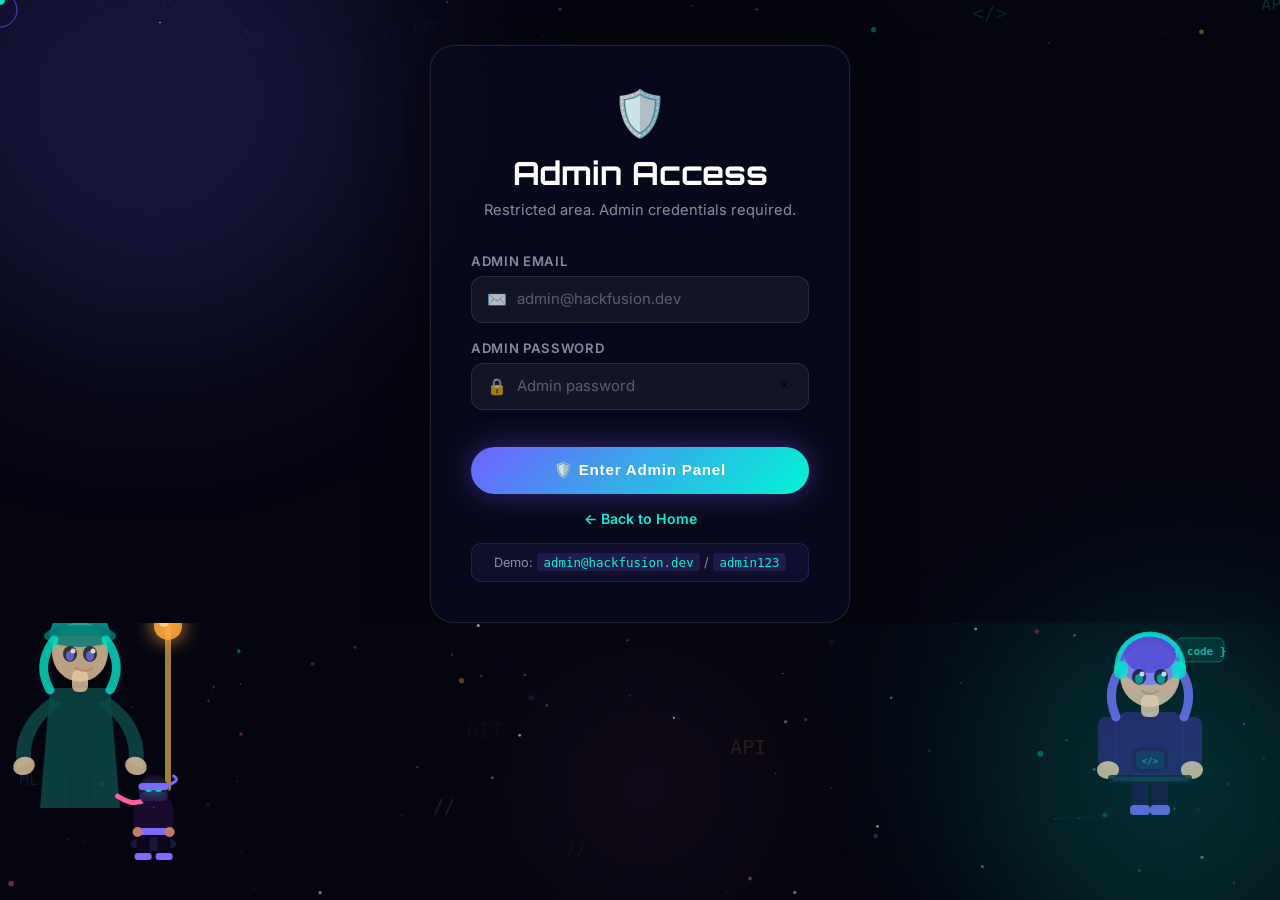
<file: admin.html>
<!DOCTYPE html>
<html lang="en">
<head>
  <meta charset="UTF-8" />
  <meta name="viewport" content="width=device-width, initial-scale=1.0" />
  <title>Admin Dashboard — HackFusion 2026</title>
  <link rel="stylesheet" href="css/style.css" />
  <link rel="stylesheet" href="css/auth.css" />
  <link rel="stylesheet" href="css/admin.css" />
  <link rel="preconnect" href="https://fonts.googleapis.com" />
  <link href="https://fonts.googleapis.com/css2?family=Orbitron:wght@400;700;900&family=Inter:wght@300;400;600;700&display=swap" rel="stylesheet" />
</head>
<body class="admin-page">

  <!-- Custom Cursor -->
  <div class="cursor" id="cursor"></div>
  <div class="cursor-follower" id="cursorFollower"></div>

  <!-- Admin Login Gate -->
  <div class="admin-gate" id="adminGate">
    <div class="auth-bg">
      <div class="auth-orb orb-purple"></div>
      <div class="auth-orb orb-teal"></div>
    </div>
    <div class="auth-card" style="max-width:420px;">
      <div class="auth-card-header">
        <div class="auth-icon">🛡️</div>
        <h1 class="auth-title">Admin Access</h1>
        <p class="auth-subtitle">Restricted area. Admin credentials required.</p>
      </div>
      <form id="adminLoginForm" novalidate>
        <div class="form-group-auth">
          <label>Admin Email</label>
          <div class="input-wrap">
            <span class="input-icon">✉️</span>
            <input type="email" id="gate-email" placeholder="admin@hackfusion.dev" required />
          </div>
        </div>
        <div class="form-group-auth">
          <label>Admin Password</label>
          <div class="input-wrap">
            <span class="input-icon">🔒</span>
            <input type="password" id="gate-password" placeholder="Admin password" required />
            <button type="button" class="toggle-pw" onclick="togglePw('gate-password',this)">👁</button>
          </div>
        </div>
        <div class="login-error hidden" id="gateError">⚠️ Invalid admin credentials.</div>
        <button type="submit" class="btn btn-primary btn-full">
          <span>🛡️ Enter Admin Panel</span>
          <div class="btn-glow"></div>
        </button>
      </form>
      <p class="auth-switch" style="text-align:center;margin-top:1rem;">
        <a href="index.html">← Back to Home</a>
      </p>
      <div class="demo-hint" style="margin-top:1rem;">
        Demo: <code>admin@hackfusion.dev</code> / <code>admin123</code>
      </div>
    </div>
  </div>

  <!-- ===== ADMIN DASHBOARD (hidden until logged in) ===== -->
  <div class="admin-dashboard hidden" id="adminDashboard">

    <!-- Sidebar -->
    <aside class="admin-sidebar" id="adminSidebar">
      <div class="sidebar-logo">
        <span class="logo-bracket">&lt;</span>HF<span class="logo-bracket">/&gt;</span>
        <span class="sidebar-role">Admin</span>
      </div>
      <nav class="sidebar-nav">
        <a href="#" class="sidebar-link active" data-panel="overview" onclick="showPanel('overview',this)">
          <span>📊</span> Overview
        </a>
        <a href="#" class="sidebar-link" data-panel="participants" onclick="showPanel('participants',this)">
          <span>👥</span> Participants
        </a>
        <a href="#" class="sidebar-link" data-panel="teams" onclick="showPanel('teams',this)">
          <span>🏆</span> Teams
        </a>
        <a href="#" class="sidebar-link" data-panel="submissions" onclick="showPanel('submissions',this)">
          <span>📁</span> Submissions
        </a>
        <a href="#" class="sidebar-link" data-panel="announcements" onclick="showPanel('announcements',this)">
          <span>📢</span> Announcements
        </a>
        <a href="#" class="sidebar-link" data-panel="rounds" onclick="showPanel('rounds',this)">
          <span>🔄</span> Rounds
        </a>
        <a href="#" class="sidebar-link" data-panel="problem-statements" onclick="showPanel('problem-statements',this)">
          <span>📝</span> Problem Statements
        </a>
        <a href="#" class="sidebar-link" data-panel="prizes" onclick="showPanel('prizes',this)">
          <span>🏅</span> Prizes
        </a>
        <a href="#" class="sidebar-link" data-panel="sponsors" onclick="showPanel('sponsors',this)">
          <span>🤝</span> Sponsors
        </a>
        <a href="#" class="sidebar-link" data-panel="settings" onclick="showPanel('settings',this)">
          <span>⚙️</span> Settings
        </a>
      </nav>
      <div class="sidebar-footer">
        <button class="sidebar-logout" onclick="adminLogout()">🚪 Logout</button>
      </div>
    </aside>

    <!-- Main Content -->
    <div class="admin-content">

      <!-- Top bar -->
      <header class="admin-topbar">
        <button class="sidebar-toggle" id="sidebarToggle" onclick="toggleSidebar()">☰</button>
        <div class="topbar-title" id="topbarTitle">Overview</div>
        <div class="topbar-right">
          <div class="topbar-search">
            <span>🔍</span>
            <input type="text" placeholder="Search participants, teams..." id="globalSearch" oninput="globalSearchFn(this.value)" />
          </div>
          <div class="topbar-admin">
            <div class="admin-avatar">A</div>
            <span>Admin</span>
          </div>
        </div>
      </header>

      <!-- ====== OVERVIEW PANEL ====== -->
      <section class="admin-panel active" id="panel-overview">
        <div class="panel-heading">
          <h2>Dashboard Overview</h2>
          <span class="panel-badge">Live</span>
        </div>

        <div class="stats-grid">
          <div class="stat-card" data-color="purple">
            <div class="stat-card-icon">👥</div>
            <div class="stat-card-info">
              <div class="stat-card-num" id="stat-participants">0</div>
              <div class="stat-card-label">Total Participants</div>
            </div>
            <div class="stat-card-trend up">+12 today</div>
          </div>
          <div class="stat-card" data-color="teal">
            <div class="stat-card-icon">🏆</div>
            <div class="stat-card-info">
              <div class="stat-card-num" id="stat-teams">0</div>
              <div class="stat-card-label">Registered Teams</div>
            </div>
            <div class="stat-card-trend up">+3 today</div>
          </div>
          <div class="stat-card" data-color="pink">
            <div class="stat-card-icon">📁</div>
            <div class="stat-card-info">
              <div class="stat-card-num" id="stat-submissions">0</div>
              <div class="stat-card-label">Submissions</div>
            </div>
            <div class="stat-card-trend neutral">Round 1 open</div>
          </div>
          <div class="stat-card" data-color="orange">
            <div class="stat-card-icon">🌍</div>
            <div class="stat-card-info">
              <div class="stat-card-num" id="stat-countries">0</div>
              <div class="stat-card-label">Countries</div>
            </div>
            <div class="stat-card-trend up">+2 new</div>
          </div>
        </div>

        <div class="overview-grid">
          <!-- Registration chart -->
          <div class="admin-widget">
            <div class="widget-header">
              <h3>Registrations Over Time</h3>
              <span class="widget-tag">Last 7 days</span>
            </div>
            <div class="bar-chart" id="regChart">
              <!-- rendered by JS -->
            </div>
          </div>

          <!-- Track distribution -->
          <div class="admin-widget">
            <div class="widget-header">
              <h3>Track Distribution</h3>
            </div>
            <div class="track-dist" id="trackDist">
              <!-- rendered by JS -->
            </div>
          </div>

          <!-- Recent activity -->
          <div class="admin-widget full-width">
            <div class="widget-header">
              <h3>Recent Activity</h3>
              <button class="widget-btn" onclick="refreshActivity()">🔄 Refresh</button>
            </div>
            <div class="activity-feed" id="activityFeed">
              <!-- rendered by JS -->
            </div>
          </div>
        </div>
      </section>

      <!-- ====== PARTICIPANTS PANEL ====== -->
      <section class="admin-panel" id="panel-participants">
        <div class="panel-heading">
          <h2>Participants</h2>
          <div class="panel-actions">
            <select class="filter-select" id="filterTrack" onchange="filterParticipants()">
              <option value="">All Tracks</option>
              <option value="ai">AI/ML</option>
              <option value="web3">Web3</option>
              <option value="health">HealthTech</option>
              <option value="climate">Climate</option>
              <option value="gamefi">GameFi</option>
              <option value="open">Open</option>
            </select>
            <select class="filter-select" id="filterLevel" onchange="filterParticipants()">
              <option value="">All Levels</option>
              <option value="beginner">Beginner</option>
              <option value="intermediate">Intermediate</option>
              <option value="advanced">Advanced</option>
            </select>
            <button class="admin-btn" onclick="exportCSV()">📥 Export CSV</button>
          </div>
        </div>

        <div class="search-bar-admin">
          <span>🔍</span>
          <input type="text" placeholder="Search by name, email, college..." id="participantSearch" oninput="filterParticipants()" />
        </div>

        <div class="admin-table-wrap">
          <table class="admin-table" id="participantTable">
            <thead>
              <tr>
                <th>#</th>
                <th>Name</th>
                <th>Email</th>
                <th>College</th>
                <th>Track</th>
                <th>Level</th>
                <th>Team</th>
                <th>Registered</th>
                <th>Actions</th>
              </tr>
            </thead>
            <tbody id="participantBody">
              <!-- filled by JS -->
            </tbody>
          </table>
        </div>
        <div class="table-footer">
          <span id="participantCount">Showing 0 participants</span>
          <div class="pagination" id="participantPagination"></div>
        </div>
      </section>

      <!-- ====== TEAMS PANEL ====== -->
      <section class="admin-panel" id="panel-teams">
        <div class="panel-heading">
          <h2>Teams</h2>
          <div class="panel-actions">
            <select class="filter-select" id="filterTeamStatus" onchange="filterTeams()">
              <option value="">All Status</option>
              <option value="complete">Complete (4)</option>
              <option value="partial">Partial (2-3)</option>
              <option value="solo">Solo (1)</option>
            </select>
            <button class="admin-btn" onclick="exportTeamsCSV()">📥 Export</button>
          </div>
        </div>

        <div class="teams-grid" id="teamsGrid">
          <!-- filled by JS -->
        </div>
      </section>

      <!-- ====== SUBMISSIONS PANEL ====== -->
      <section class="admin-panel" id="panel-submissions">
        <div class="panel-heading">
          <h2>Submissions</h2>
          <div class="panel-actions">
            <span class="round-indicator online">Round 1 — Online</span>
          </div>
        </div>
        <div class="empty-state">
          <div class="empty-icon">📂</div>
          <h3>No submissions yet</h3>
          <p>Submissions will appear here once Round 1 opens officially on Sept 1, 2026.</p>
        </div>
      </section>

      <!-- ====== ANNOUNCEMENTS PANEL ====== -->
      <section class="admin-panel" id="panel-announcements">
        <div class="panel-heading">
          <h2>Announcements</h2>
        </div>

        <div class="announcement-composer">
          <h3>New Announcement</h3>
          <div class="form-group-auth">
            <label>Title</label>
            <div class="input-wrap">
              <input type="text" id="ann-title" placeholder="Announcement title..." />
            </div>
          </div>
          <div class="form-group-auth">
            <label>Message</label>
            <div class="input-wrap textarea-wrap">
              <textarea id="ann-body" rows="4" placeholder="Write your announcement here..."></textarea>
            </div>
          </div>
          <div class="ann-options">
            <label class="checkbox-label">
              <input type="checkbox" id="ann-email" />
              <span class="checkmark"></span>
              Send via Email to all participants
            </label>
            <select class="filter-select" id="ann-type">
              <option value="info">ℹ️ Info</option>
              <option value="warning">⚠️ Warning</option>
              <option value="success">✅ Success</option>
              <option value="urgent">🚨 Urgent</option>
            </select>
          </div>
          <button class="btn btn-primary" onclick="postAnnouncement()">
            <span>📢 Post Announcement</span>
            <div class="btn-glow"></div>
          </button>
        </div>

        <div class="announcements-list" id="announcementsList">
          <!-- filled by JS -->
        </div>
      </section>

      <!-- ====== ROUNDS PANEL ====== -->
      <section class="admin-panel" id="panel-rounds">
        <div class="panel-heading">
          <h2>Round Management</h2>
        </div>

        <div class="rounds-management">
          <div class="round-mgmt-card active-round">
            <div class="round-mgmt-header">
              <h3>🌐 Round 1 — Online</h3>
              <span class="status-pill active">Active</span>
            </div>
            <div class="round-mgmt-stats">
              <div><strong id="r1-teams">0</strong> teams registered</div>
              <div><strong id="r1-subs">0</strong> submissions</div>
            </div>
            <div class="round-mgmt-dates">
              <span>📅 Registration Open · Till Nov 4, 2026</span>
            </div>
            <div class="round-mgmt-actions">
              <button class="admin-btn" onclick="viewRound1Entries()">View Entries</button>
              <button class="admin-btn danger" onclick="confirmCloseRound1()">Close Round 1</button>
            </div>
          </div>

          <div class="round-mgmt-card locked-round">
            <div class="round-mgmt-header">
              <h3>🏟️ Round 2 — Offline</h3>
              <span class="status-pill locked">Locked</span>
            </div>
            <p style="color:var(--text-dim);font-size:0.9rem;margin:0.5rem 0 1rem;">
              Round 2 will be unlocked after Round 1 closes. Shortlisted teams will be notified via email.
            </p>
            <div class="round-mgmt-actions">
              <button class="admin-btn" onclick="shortlistTeams()" id="shortlistBtn" disabled>
                🏆 Shortlist Teams for Round 2
              </button>
              <button class="admin-btn" onclick="sendRound2Emails()" id="r2EmailBtn" disabled>
                ✉️ Send Round 2 Invites
              </button>
            </div>
          </div>
        </div>
      </section>

      <!-- ====== PROBLEM STATEMENTS PANEL ====== -->
      <section class="admin-panel" id="panel-problem-statements">
        <div class="panel-heading">
          <h2>Problem Statements</h2>
          <div class="panel-actions">
            <a href="index.html#tracks" target="_blank" class="admin-btn">🔗 Preview on Site</a>
          </div>
        </div>

        <!-- Composer -->
        <div class="announcement-composer" style="margin-bottom:1.5rem;">
          <h3>Add Problem Statement</h3>
          <div class="form-row-auth" style="display:grid;grid-template-columns:1fr 1fr;gap:1rem;margin-bottom:1rem;">
            <div class="form-group-auth">
              <label>Track</label>
              <div class="input-wrap">
                <select id="ps-track">
                  <option value="ai">🤖 AI & Machine Learning</option>
                  <option value="web3">⛓️ Web3 & Blockchain</option>
                  <option value="health">🏥 HealthTech</option>
                  <option value="climate">🌱 Climate & Sustainability</option>
                  <option value="gamefi">🎮 GameFi & Metaverse</option>
                  <option value="open">🔓 Open Innovation</option>
                </select>
              </div>
            </div>
            <div class="form-group-auth">
              <label>Source / Sponsor <small style="font-weight:400;color:var(--text-dim);">(optional)</small></label>
              <div class="input-wrap">
                <span class="input-icon">🏢</span>
                <input type="text" id="ps-source" placeholder="e.g. Google, OpenAI…" />
              </div>
            </div>
          </div>
          <div class="form-group-auth">
            <label>Problem Statement</label>
            <div class="input-wrap textarea-wrap">
              <textarea id="ps-text" rows="3" placeholder="Describe the problem clearly — participants will see this under the track card on the homepage…"></textarea>
            </div>
          </div>
          <div style="display:flex;gap:1rem;align-items:center;flex-wrap:wrap;">
            <button class="btn btn-primary" onclick="addProblemStatement()">
              <span>➕ Add Statement</span>
              <div class="btn-glow"></div>
            </button>
            <span style="font-size:0.8rem;color:var(--text-dim);">Saved statements appear live on the homepage immediately.</span>
          </div>
        </div>

        <!-- Filter by track -->
        <div class="panel-actions" style="margin-bottom:1rem;">
          <select class="filter-select" id="psFilterTrack" onchange="renderPSList()">
            <option value="">All Tracks</option>
            <option value="ai">AI/ML</option>
            <option value="web3">Web3</option>
            <option value="health">HealthTech</option>
            <option value="climate">Climate</option>
            <option value="gamefi">GameFi</option>
            <option value="open">Open</option>
          </select>
        </div>

        <!-- List -->
        <div id="psList"><!-- filled by JS --></div>
      </section>

      <!-- ====== PRIZES PANEL ====== -->
      <section class="admin-panel" id="panel-prizes">
        <div class="panel-heading">
          <h2>Prizes</h2>
          <div class="panel-actions">
            <a href="index.html#prizes" target="_blank" class="admin-btn">🔗 Preview on Site</a>
            <button class="admin-btn" onclick="resetPrizesToDefault()">↩ Reset Defaults</button>
          </div>
        </div>

        <!-- Main prizes -->
        <div class="settings-card" style="margin-bottom:1.5rem;">
          <h3 style="margin-bottom:1rem;">Main Prize Podium</h3>
          <div id="mainPrizesEditor"><!-- filled by JS --></div>
          <button class="btn btn-primary" style="margin-top:1rem;" onclick="saveMainPrizes()">
            <span>💾 Save Podium</span><div class="btn-glow"></div>
          </button>
        </div>

        <!-- Track prizes -->
        <div class="settings-card">
          <h3 style="margin-bottom:1rem;">Track Prize Amounts</h3>
          <div id="trackPrizesEditor"><!-- filled by JS --></div>
          <button class="btn btn-primary" style="margin-top:1rem;" onclick="saveTrackPrizes()">
            <span>💾 Save Track Prizes</span><div class="btn-glow"></div>
          </button>
        </div>
      </section>

      <!-- ====== SPONSORS PANEL ====== -->
      <section class="admin-panel" id="panel-sponsors">
        <div class="panel-heading">
          <h2>Sponsors</h2>
          <div class="panel-actions">
            <a href="index.html#sponsors" target="_blank" class="admin-btn">🔗 Preview on Site</a>
          </div>
        </div>

        <!-- Add sponsor -->
        <div class="announcement-composer" style="margin-bottom:1.5rem;">
          <h3>Add Sponsor</h3>
          <div class="form-row-auth" style="display:grid;grid-template-columns:1fr 1fr 1fr;gap:1rem;margin-bottom:1rem;">
            <div class="form-group-auth">
              <label>Sponsor Name</label>
              <div class="input-wrap">
                <span class="input-icon">🏢</span>
                <input type="text" id="sp-name" placeholder="e.g. Google" />
              </div>
            </div>
            <div class="form-group-auth">
              <label>Tier</label>
              <div class="input-wrap">
                <select id="sp-tier">
                  <option value="gold">🥇 Gold</option>
                  <option value="silver">🥈 Silver</option>
                  <option value="bronze">🥉 Bronze</option>
                </select>
              </div>
            </div>
            <div class="form-group-auth">
              <label>Website <small style="font-weight:400;color:var(--text-dim);">(optional)</small></label>
              <div class="input-wrap">
                <span class="input-icon">🌐</span>
                <input type="url" id="sp-url" placeholder="https://..." />
              </div>
            </div>
          </div>
          <div class="form-group-auth">
            <label>Description <small style="font-weight:400;color:var(--text-dim);">(optional)</small></label>
            <div class="input-wrap textarea-wrap">
              <textarea id="sp-desc" rows="2" placeholder="Short description shown on the sponsors page…"></textarea>
            </div>
          </div>
          <button class="btn btn-primary" onclick="addSponsor()">
            <span>➕ Add Sponsor</span>
            <div class="btn-glow"></div>
          </button>
        </div>

        <!-- Filter -->
        <div class="panel-actions" style="margin-bottom:1rem;">
          <select class="filter-select" id="spFilterTier" onchange="renderSponsorList()">
            <option value="">All Tiers</option>
            <option value="gold">Gold</option>
            <option value="silver">Silver</option>
            <option value="bronze">Bronze</option>
          </select>
        </div>

        <!-- Sponsor list -->
        <div class="sponsor-admin-grid" id="sponsorAdminList"><!-- filled by JS --></div>
      </section>

      <!-- ====== SETTINGS PANEL ====== -->
      <section class="admin-panel" id="panel-settings">
        <div class="panel-heading">
          <h2>Event Settings</h2>
        </div>
        <div class="settings-grid">
          <div class="settings-card">
            <h3>Registration</h3>
            <div class="setting-row">
              <span>Registration Open</span>
              <label class="toggle-switch">
                <input type="checkbox" id="toggle-reg" checked onchange="saveSetting('registration', this.checked)" />
                <span class="toggle-slider"></span>
              </label>
            </div>
            <div class="setting-row">
              <span>Team Invites Enabled</span>
              <label class="toggle-switch">
                <input type="checkbox" id="toggle-invites" checked onchange="saveSetting('invites', this.checked)" />
                <span class="toggle-slider"></span>
              </label>
            </div>
            <div class="setting-row">
              <span>Max Team Size</span>
              <input type="number" class="setting-input" value="4" min="2" max="6" id="maxTeamSize" />
            </div>
            <div class="setting-row">
              <span>Min Team Size</span>
              <input type="number" class="setting-input" value="2" min="1" max="4" id="minTeamSize" />
            </div>
          </div>
          <div class="settings-card">
            <h3>Event Info</h3>
            <div class="setting-row column">
              <span>Event Name</span>
              <input type="text" class="setting-input full" value="HackFusion 2026" id="eventName" />
            </div>
            <div class="setting-row column">
              <span>Round 1 End Date</span>
              <input type="date" class="setting-input full" value="2026-11-04" id="r1EndDate" />
            </div>
            <div class="setting-row column">
              <span>Admin Email</span>
              <input type="email" class="setting-input full" value="admin@hackfusion.dev" id="adminEmail" />
            </div>
          </div>
        </div>
        <button class="btn btn-primary" onclick="saveSettings()" style="margin-top:1.5rem;">
          <span>💾 Save Settings</span>
          <div class="btn-glow"></div>
        </button>
      </section>

    </div><!-- /admin-content -->
  </div><!-- /admin-dashboard -->

  <!-- Participant Detail Modal -->
  <div class="modal-overlay hidden" id="participantModal">
    <div class="modal-card">
      <button class="modal-close" onclick="closeModal('participantModal')">✕</button>
      <div id="modalContent"></div>
    </div>
  </div>

  <!-- Confirm Modal -->
  <div class="modal-overlay hidden" id="confirmModal">
    <div class="modal-card small">
      <h3 id="confirmTitle">Confirm Action</h3>
      <p id="confirmMsg" style="color:var(--text-dim);margin:1rem 0;"></p>
      <div style="display:flex;gap:1rem;justify-content:flex-end;">
        <button class="btn btn-secondary" onclick="closeModal('confirmModal')">Cancel</button>
        <button class="btn btn-primary" id="confirmAction">
          <span>Confirm</span><div class="btn-glow"></div>
        </button>
      </div>
    </div>
  </div>

  <!-- Scripts -->
  <script src="js/canvas-bg.js"></script>
  <script src="js/auth-shared.js"></script>
  <script src="js/admin.js"></script>
</body>
</html>
</file>
<file: css/style.css>
/* ==================== RESET & BASE ==================== */
*, *::before, *::after { margin: 0; padding: 0; box-sizing: border-box; }

:root {
  --primary: #6c63ff;
  --accent: #00f5d4;
  --pink: #ff6b9d;
  --orange: #ff9f43;
  --dark: #050510;
  --dark2: #0a0a1f;
  --dark3: #0f0f2d;
  --glass: rgba(255,255,255,0.05);
  --glass-border: rgba(255,255,255,0.1);
  --text: #e0e0ff;
  --text-dim: rgba(224,224,255,0.6);
  --font-display: 'Orbitron', sans-serif;
  --font-body: 'Inter', sans-serif;
  --glow-primary: 0 0 30px rgba(108,99,255,0.5);
  --glow-accent: 0 0 30px rgba(0,245,212,0.4);
}

html { scroll-behavior: smooth; overflow-x: hidden; }

body {
  background: var(--dark);
  color: var(--text);
  font-family: var(--font-body);
  overflow-x: hidden;
  cursor: none;
}

.container { max-width: 1200px; margin: 0 auto; padding: 0 2rem; }

/* ==================== SCROLLBAR ==================== */
::-webkit-scrollbar { width: 4px; }
::-webkit-scrollbar-track { background: var(--dark); }
::-webkit-scrollbar-thumb { background: var(--primary); border-radius: 2px; }

/* ==================== CURSOR ==================== */
.cursor {
  width: 10px; height: 10px;
  background: var(--accent);
  border-radius: 50%;
  position: fixed;
  top: 0; left: 0;
  pointer-events: none;
  z-index: 9999;
  transform: translate(-50%, -50%);
  transition: transform 0.1s, background 0.3s;
  mix-blend-mode: difference;
}
.cursor-follower {
  width: 35px; height: 35px;
  border: 1.5px solid var(--primary);
  border-radius: 50%;
  position: fixed;
  top: 0; left: 0;
  pointer-events: none;
  z-index: 9998;
  transform: translate(-50%, -50%);
  transition: all 0.15s ease;
  opacity: 0.7;
}
.cursor.hovered { transform: translate(-50%,-50%) scale(3); background: var(--primary); }
.cursor-follower.hovered { transform: translate(-50%,-50%) scale(0.5); opacity: 0; }

/* ==================== LOADER ==================== */
.loader {
  position: fixed; inset: 0;
  background: var(--dark);
  display: flex; align-items: center; justify-content: center;
  z-index: 10000;
  transition: opacity 0.8s ease, visibility 0.8s ease;
}
.loader.hidden { opacity: 0; visibility: hidden; }
.loader-inner { text-align: center; }
.loader-text {
  font-family: var(--font-display);
  font-size: clamp(2rem, 6vw, 4rem);
  font-weight: 900;
  background: linear-gradient(135deg, var(--primary), var(--accent));
  -webkit-background-clip: text;
  -webkit-text-fill-color: transparent;
  background-clip: text;
  letter-spacing: 0.3em;
  animation: loaderPulse 1s ease-in-out infinite;
}
.loader-bar {
  width: 300px; height: 3px;
  background: rgba(255,255,255,0.1);
  border-radius: 2px;
  margin: 1.5rem auto 0.8rem;
  overflow: hidden;
}
.loader-fill {
  height: 100%;
  background: linear-gradient(90deg, var(--primary), var(--accent));
  border-radius: 2px;
  width: 0%;
  transition: width 0.05s linear;
  box-shadow: 0 0 10px var(--accent);
}
.loader-percent {
  font-family: var(--font-display);
  font-size: 0.85rem;
  color: var(--text-dim);
  letter-spacing: 0.2em;
}
@keyframes loaderPulse {
  0%,100% { opacity: 1; }
  50% { opacity: 0.6; }
}

/* ==================== NAVBAR ==================== */
.navbar {
  position: fixed; top: 0; left: 0; right: 0;
  padding: 1.5rem 4rem;
  display: flex; align-items: center; gap: 2rem;
  z-index: 1000;
  transition: all 0.4s ease;
}
.navbar.scrolled {
  padding: 1rem 4rem;
  background: rgba(5,5,16,0.9);
  backdrop-filter: blur(20px);
  border-bottom: 1px solid var(--glass-border);
  box-shadow: 0 4px 30px rgba(0,0,0,0.5);
}
.nav-logo {
  font-family: var(--font-display);
  font-size: 1.2rem;
  font-weight: 700;
  color: white;
  letter-spacing: 0.05em;
  margin-right: auto;
}
.logo-bracket { color: var(--accent); }
.nav-links { display: flex; list-style: none; gap: 2rem; }
.nav-links a {
  color: var(--text-dim);
  text-decoration: none;
  font-size: 0.9rem;
  font-weight: 500;
  letter-spacing: 0.05em;
  transition: color 0.3s;
  position: relative;
}
.nav-links a::after {
  content: '';
  position: absolute;
  bottom: -4px; left: 0;
  width: 0; height: 2px;
  background: var(--accent);
  transition: width 0.3s;
}
.nav-links a:hover { color: var(--accent); }
.nav-links a:hover::after { width: 100%; }
.nav-cta {
  background: linear-gradient(135deg, var(--primary), var(--accent));
  color: white !important;
  padding: 0.6rem 1.5rem;
  border-radius: 50px;
  text-decoration: none;
  font-size: 0.85rem;
  font-weight: 600;
  transition: all 0.3s;
  box-shadow: 0 0 20px rgba(108,99,255,0.3);
}
.nav-cta:hover { transform: translateY(-2px); box-shadow: 0 0 30px rgba(108,99,255,0.6); }
.hamburger { display: none; flex-direction: column; gap: 5px; cursor: pointer; }
.hamburger span {
  width: 24px; height: 2px;
  background: var(--text);
  border-radius: 2px;
  transition: all 0.3s;
}

/* ==================== HERO ==================== */
.hero {
  position: relative;
  min-height: 100vh;
  display: flex; flex-direction: column;
  align-items: center; justify-content: center;
  overflow: hidden;
  padding-top: 80px;
}
#heroCanvas {
  position: absolute; inset: 0;
  width: 100%; height: 100%;
  z-index: 0;
}
.hero-content {
  position: relative; z-index: 2;
  text-align: center;
  max-width: 900px;
  padding: 2rem;
}
.hero-badge {
  display: inline-block;
  background: var(--glass);
  border: 1px solid var(--glass-border);
  color: var(--accent);
  padding: 0.5rem 1.5rem;
  border-radius: 50px;
  font-size: 0.85rem;
  font-weight: 600;
  letter-spacing: 0.1em;
  margin-bottom: 2rem;
  backdrop-filter: blur(10px);
  animation: fadeInDown 1s ease 0.5s both;
}
.hero-title {
  font-family: var(--font-display);
  font-size: clamp(4rem, 12vw, 10rem);
  font-weight: 900;
  line-height: 0.9;
  letter-spacing: -0.02em;
  animation: fadeInUp 1s ease 0.7s both;
}
.hero-title-accent {
  display: block;
  background: linear-gradient(135deg, var(--primary), var(--accent), var(--pink));
  -webkit-background-clip: text;
  -webkit-text-fill-color: transparent;
  background-clip: text;
}

/* Glitch Effect */
.glitch {
  position: relative;
  display: inline-block;
  color: white;
}
.glitch::before, .glitch::after {
  content: attr(data-text);
  position: absolute;
  top: 0; left: 0;
  width: 100%; height: 100%;
}
.glitch::before {
  color: var(--pink);
  animation: glitch1 3s infinite;
  clip-path: polygon(0 0, 100% 0, 100% 35%, 0 35%);
}
.glitch::after {
  color: var(--accent);
  animation: glitch2 3s infinite;
  clip-path: polygon(0 65%, 100% 65%, 100% 100%, 0 100%);
}
@keyframes glitch1 {
  0%,95%,100% { transform: translate(0); }
  96% { transform: translate(-3px, 1px); }
  97% { transform: translate(3px, -1px); }
  98% { transform: translate(-2px, 2px); }
}
@keyframes glitch2 {
  0%,95%,100% { transform: translate(0); }
  96% { transform: translate(3px, -1px); }
  97% { transform: translate(-3px, 1px); }
  98% { transform: translate(2px, -2px); }
}

.hero-subtitle {
  font-size: clamp(1rem, 2.5vw, 1.3rem);
  color: var(--text-dim);
  margin: 1.5rem auto;
  max-width: 600px;
  min-height: 2em;
  animation: fadeInUp 1s ease 0.9s both;
}
.hero-subtitle::after {
  content: '|';
  color: var(--accent);
  animation: blink 0.7s infinite;
}
@keyframes blink { 0%,100% { opacity: 1; } 50% { opacity: 0; } }

.hero-stats {
  display: flex; align-items: center; justify-content: center;
  gap: 1rem; flex-wrap: wrap;
  margin: 2rem 0;
  animation: fadeInUp 1s ease 1.1s both;
}
.stat-item { text-align: center; padding: 0 1rem; }
.stat-num {
  display: block;
  font-family: var(--font-display);
  font-size: clamp(1.5rem, 3vw, 2.5rem);
  font-weight: 900;
  background: linear-gradient(135deg, var(--primary), var(--accent));
  -webkit-background-clip: text;
  -webkit-text-fill-color: transparent;
  background-clip: text;
}
.stat-label {
  font-size: 0.75rem;
  color: var(--text-dim);
  letter-spacing: 0.1em;
  text-transform: uppercase;
}
.stat-divider {
  width: 1px; height: 40px;
  background: var(--glass-border);
}

.hero-buttons {
  display: flex; gap: 1rem; justify-content: center; flex-wrap: wrap;
  animation: fadeInUp 1s ease 1.3s both;
}

/* Buttons */
.btn {
  display: inline-flex; align-items: center; justify-content: center;
  padding: 0.9rem 2.5rem;
  border-radius: 50px;
  text-decoration: none;
  font-weight: 600;
  font-size: 0.95rem;
  letter-spacing: 0.05em;
  transition: all 0.3s;
  position: relative;
  overflow: hidden;
  cursor: none;
}
.btn-primary {
  background: linear-gradient(135deg, var(--primary), var(--accent));
  color: white;
  box-shadow: 0 0 30px rgba(108,99,255,0.4);
  border: none;
}
.btn-primary:hover { transform: translateY(-3px); box-shadow: 0 0 50px rgba(108,99,255,0.7); }
.btn-glow {
  position: absolute; inset: 0;
  background: linear-gradient(135deg, transparent, rgba(255,255,255,0.15), transparent);
  transform: translateX(-100%);
  transition: transform 0.6s ease;
}
.btn-primary:hover .btn-glow { transform: translateX(100%); }
.btn-secondary {
  background: var(--glass);
  color: var(--text);
  border: 1px solid var(--glass-border);
  backdrop-filter: blur(10px);
}
.btn-secondary:hover { border-color: var(--primary); color: var(--primary); transform: translateY(-3px); }
.btn-large { padding: 1.1rem 3rem; font-size: 1.05rem; }

/* Countdown */
.countdown-wrapper {
  position: relative; z-index: 2;
  text-align: center;
  margin-top: 3rem;
  animation: fadeInUp 1s ease 1.5s both;
}
.countdown-label {
  font-size: 0.8rem;
  color: var(--text-dim);
  letter-spacing: 0.2em;
  text-transform: uppercase;
  margin-bottom: 0.8rem;
}
.countdown {
  display: flex; gap: 1rem; align-items: center; justify-content: center;
}
.countdown-item {
  background: var(--glass);
  border: 1px solid var(--glass-border);
  border-radius: 12px;
  padding: 1rem 1.5rem;
  min-width: 80px;
  backdrop-filter: blur(10px);
  text-align: center;
}
.countdown-num {
  font-family: var(--font-display);
  font-size: 2rem;
  font-weight: 900;
  color: var(--accent);
  line-height: 1;
}
.countdown-unit {
  font-size: 0.65rem;
  color: var(--text-dim);
  letter-spacing: 0.1em;
  text-transform: uppercase;
  margin-top: 0.3rem;
}
.countdown-sep {
  font-family: var(--font-display);
  font-size: 2rem;
  color: var(--primary);
  animation: blink 1s infinite;
}

/* Scroll Indicator */
.scroll-indicator {
  position: absolute; bottom: 2rem; left: 50%;
  transform: translateX(-50%);
  display: flex; flex-direction: column; align-items: center; gap: 0.5rem;
  z-index: 2;
  animation: fadeInUp 1s ease 2s both;
}
.scroll-line {
  width: 2px; height: 50px;
  background: linear-gradient(to bottom, var(--accent), transparent);
  animation: scrollPulse 2s ease-in-out infinite;
}
.scroll-indicator span {
  font-size: 0.65rem;
  letter-spacing: 0.2em;
  color: var(--text-dim);
  text-transform: uppercase;
}
@keyframes scrollPulse {
  0%,100% { transform: scaleY(1); opacity: 1; }
  50% { transform: scaleY(0.5); opacity: 0.5; }
}

/* ==================== SECTIONS COMMON ==================== */
section { padding: 7rem 0; position: relative; }
.section-bg-text {
  position: absolute;
  top: 50%; left: 50%;
  transform: translate(-50%, -50%);
  font-family: var(--font-display);
  font-size: clamp(5rem, 15vw, 12rem);
  font-weight: 900;
  color: rgba(255,255,255,0.015);
  white-space: nowrap;
  pointer-events: none;
  z-index: 0;
  letter-spacing: 0.1em;
}
.section-header { text-align: center; margin-bottom: 4rem; position: relative; z-index: 1; }
.section-tag {
  display: inline-block;
  color: var(--accent);
  font-size: 0.8rem;
  font-weight: 600;
  letter-spacing: 0.2em;
  text-transform: uppercase;
  margin-bottom: 0.8rem;
}
.section-title {
  font-family: var(--font-display);
  font-size: clamp(2rem, 5vw, 3.5rem);
  font-weight: 700;
  line-height: 1.1;
}
.gradient-text {
  background: linear-gradient(135deg, var(--primary), var(--accent));
  -webkit-background-clip: text;
  -webkit-text-fill-color: transparent;
  background-clip: text;
}

/* Reveal Animations */
.reveal-up, .reveal-left, .reveal-right {
  opacity: 0;
  transition: all 0.9s cubic-bezier(0.16, 1, 0.3, 1);
}
.reveal-up { transform: translateY(60px); }
.reveal-left { transform: translateX(-60px); }
.reveal-right { transform: translateX(60px); }
.reveal-up.visible, .reveal-left.visible, .reveal-right.visible {
  opacity: 1;
  transform: translate(0);
}

/* ==================== ABOUT ==================== */
.about { background: var(--dark2); }
.about-grid {
  display: grid; grid-template-columns: repeat(3, 1fr);
  gap: 2rem; margin-bottom: 5rem;
  position: relative; z-index: 1;
}
.about-card {
  background: var(--glass);
  border: 1px solid var(--glass-border);
  border-radius: 20px;
  padding: 2.5rem;
  text-align: center;
  backdrop-filter: blur(10px);
  transition: all 0.4s ease;
  position: relative;
  overflow: hidden;
}
.about-card::before {
  content: '';
  position: absolute; top: 0; left: 0; right: 0;
  height: 2px;
  background: linear-gradient(90deg, transparent, var(--primary), transparent);
  transform: translateX(-100%);
  transition: transform 0.6s ease;
}
.about-card:hover { transform: translateY(-8px); border-color: var(--primary); box-shadow: var(--glow-primary); }
.about-card:hover::before { transform: translateX(0); }
.about-icon { font-size: 3rem; margin-bottom: 1.2rem; display: block; }
.about-card h3 {
  font-family: var(--font-display);
  font-size: 1.2rem;
  margin-bottom: 0.8rem;
  color: white;
}
.about-card p { color: var(--text-dim); line-height: 1.7; font-size: 0.95rem; }

/* Orbit Animation */
.about-visual {
  display: flex; justify-content: center;
  position: relative; z-index: 1;
}
.orbit-container {
  position: relative;
  width: 300px; height: 300px;
  display: flex; align-items: center; justify-content: center;
}
.orbit-center {
  position: absolute;
  width: 70px; height: 70px;
  background: linear-gradient(135deg, var(--primary), var(--accent));
  border-radius: 50%;
  display: flex; align-items: center; justify-content: center;
  font-family: var(--font-display);
  font-weight: 700; font-size: 1rem;
  z-index: 3;
  box-shadow: 0 0 40px rgba(108,99,255,0.6);
}
.orbit {
  position: absolute;
  display: flex; align-items: flex-start; justify-content: center;
  border-radius: 50%;
}
.orbit-1 { width: 140px; height: 140px; animation: orbitSpin 5s linear infinite; }
.orbit-2 { width: 210px; height: 210px; animation: orbitSpin 8s linear infinite reverse; }
.orbit-3 { width: 280px; height: 280px; animation: orbitSpin 12s linear infinite; }
@keyframes orbitSpin { from { transform: rotate(0deg); } to { transform: rotate(360deg); } }
.orbit-dot {
  width: 40px; height: 40px;
  background: var(--glass);
  border: 1px solid var(--glass-border);
  border-radius: 50%;
  display: flex; align-items: center; justify-content: center;
  font-size: 0.65rem; font-weight: 600; color: var(--accent);
  margin-top: -20px;
  backdrop-filter: blur(10px);
  animation: counterSpin 5s linear infinite;
}
.orbit-2 .orbit-dot { animation-duration: 8s; animation-direction: reverse; }
.orbit-3 .orbit-dot { animation-duration: 12s; animation-direction: normal; }
@keyframes counterSpin { from { transform: rotate(0deg); } to { transform: rotate(-360deg); } }
.orbit-ring {
  position: absolute;
  border: 1px solid rgba(108,99,255,0.15);
  border-radius: 50%;
}
.ring-1 { width: 140px; height: 140px; }
.ring-2 { width: 210px; height: 210px; }
.ring-3 { width: 280px; height: 280px; }

/* ==================== TRACKS ==================== */
.tracks { background: var(--dark); }
.tracks-grid {
  display: grid; grid-template-columns: repeat(3, 1fr);
  gap: 1.5rem; position: relative; z-index: 1;
}
.track-card {
  background: var(--glass);
  border: 1px solid var(--glass-border);
  border-radius: 20px;
  padding: 2rem;
  transition: all 0.4s ease;
  position: relative;
  overflow: hidden;
  cursor: none;
}
.track-card:hover {
  transform: translateY(-10px) rotateX(2deg);
  border-color: var(--primary);
}
.track-card:hover .track-glow { opacity: 1; }
.track-glow {
  position: absolute; inset: 0;
  background: radial-gradient(circle at 50% 0%, rgba(108,99,255,0.15), transparent 70%);
  opacity: 0;
  transition: opacity 0.4s;
  pointer-events: none;
}
.track-number {
  font-family: var(--font-display);
  font-size: 0.75rem;
  color: var(--primary);
  letter-spacing: 0.1em;
  margin-bottom: 0.8rem;
}
.track-icon { font-size: 2.5rem; margin-bottom: 1rem; display: block; }
.track-card h3 {
  font-family: var(--font-display);
  font-size: 1.05rem;
  margin-bottom: 0.8rem;
  color: white;
}
.track-card p { color: var(--text-dim); font-size: 0.9rem; line-height: 1.6; margin-bottom: 1.2rem; }
.track-tags { display: flex; flex-wrap: wrap; gap: 0.5rem; }
.track-tags span {
  background: rgba(108,99,255,0.15);
  border: 1px solid rgba(108,99,255,0.3);
  color: var(--primary);
  padding: 0.25rem 0.75rem;
  border-radius: 50px;
  font-size: 0.75rem;
  font-weight: 500;
}

/* ==================== PRIZES ==================== */
.prizes { background: var(--dark2); }
.prizes-podium {
  display: flex;
  align-items: flex-end;
  justify-content: center;
  gap: 1.5rem;
  position: relative; z-index: 1;
  margin-bottom: 4rem;
}
.prize-card {
  background: var(--glass);
  border: 1px solid var(--glass-border);
  border-radius: 24px;
  padding: 2.5rem 2rem;
  text-align: center;
  position: relative;
  overflow: hidden;
  backdrop-filter: blur(10px);
  transition: transform 0.4s ease;
  width: 260px;
}
.prize-card:hover { transform: translateY(-10px); }
.prize-card.first { margin-bottom: 40px; border-color: rgba(255, 215, 0, 0.3); }
.prize-card.second { border-color: rgba(192, 192, 192, 0.3); }
.prize-card.third { border-color: rgba(205, 127, 50, 0.3); }
.prize-crown {
  position: absolute; top: -15px; left: 50%;
  transform: translateX(-50%);
  font-size: 2rem;
  animation: float 2s ease-in-out infinite;
}
@keyframes float {
  0%,100% { transform: translateX(-50%) translateY(0); }
  50% { transform: translateX(-50%) translateY(-10px); }
}
.prize-rank {
  font-family: var(--font-display);
  font-size: 0.8rem;
  letter-spacing: 0.1em;
  color: var(--text-dim);
  margin-bottom: 0.5rem;
  margin-top: 1rem;
}
.prize-trophy { font-size: 3rem; margin: 0.5rem 0; display: block; }
.prize-amount {
  font-family: var(--font-display);
  font-size: 2rem;
  font-weight: 900;
  margin: 0.5rem 0;
}
.prize-card.first .prize-amount { color: gold; text-shadow: 0 0 20px rgba(255,215,0,0.5); }
.prize-card.second .prize-amount { color: silver; }
.prize-card.third .prize-amount { color: #cd7f32; }
.prize-label { color: var(--text-dim); font-size: 0.85rem; margin-bottom: 1.2rem; }
.prize-perks { list-style: none; text-align: left; }
.prize-perks li {
  color: var(--text-dim);
  font-size: 0.85rem;
  padding: 0.3rem 0;
  padding-left: 1.2rem;
  position: relative;
}
.prize-perks li::before {
  content: '✓';
  position: absolute; left: 0;
  color: var(--accent);
  font-weight: 700;
}
.prize-glow {
  position: absolute; inset: 0;
  border-radius: 24px;
  pointer-events: none;
}
.prize-glow.gold { box-shadow: inset 0 0 60px rgba(255,215,0,0.08); }
.prize-glow.silver { box-shadow: inset 0 0 60px rgba(192,192,192,0.08); }
.prize-glow.bronze { box-shadow: inset 0 0 60px rgba(205,127,50,0.08); }

.track-prizes {
  text-align: center;
  position: relative; z-index: 1;
}
.track-prizes h3 {
  font-family: var(--font-display);
  font-size: 1.3rem;
  margin-bottom: 1.5rem;
  color: var(--text-dim);
}
.track-prize-list {
  display: flex; flex-wrap: wrap; justify-content: center; gap: 1rem;
}
.track-prize-item {
  background: var(--glass);
  border: 1px solid var(--glass-border);
  padding: 0.8rem 1.5rem;
  border-radius: 12px;
  font-size: 0.9rem;
  color: var(--text);
  transition: all 0.3s;
}
.track-prize-item:hover { border-color: var(--accent); color: var(--accent); transform: translateY(-3px); }

/* ==================== TIMELINE ==================== */
.timeline-section { background: var(--dark3); }
.timeline {
  position: relative; z-index: 1;
  max-width: 900px; margin: 0 auto;
  padding: 2rem 0;
}
.timeline-line {
  position: absolute;
  left: 50%; top: 0;
  transform: translateX(-50%);
  width: 3px;
  height: 0;
  background: linear-gradient(to bottom, var(--primary), var(--accent));
  transition: height 0.1s linear;
  border-radius: 2px;
  box-shadow: 0 0 10px rgba(108,99,255,0.5);
}
.timeline-item {
  display: flex;
  align-items: center;
  margin-bottom: 3rem;
  position: relative;
}
.timeline-item.left {
  flex-direction: row;
  padding-right: calc(50% + 40px);
}
.timeline-item.right {
  flex-direction: row-reverse;
  padding-left: calc(50% + 40px);
}
.timeline-content {
  background: var(--glass);
  border: 1px solid var(--glass-border);
  border-radius: 16px;
  padding: 1.5rem;
  backdrop-filter: blur(10px);
  transition: all 0.3s;
  flex: 1;
}
.timeline-item:hover .timeline-content {
  border-color: var(--primary);
  transform: scale(1.02);
}
.timeline-date {
  font-size: 0.78rem;
  color: var(--accent);
  letter-spacing: 0.1em;
  margin-bottom: 0.5rem;
  font-weight: 600;
}
.timeline-content h3 {
  font-family: var(--font-display);
  font-size: 1rem;
  margin-bottom: 0.5rem;
  color: white;
}
.timeline-content p { color: var(--text-dim); font-size: 0.88rem; line-height: 1.6; }
.timeline-dot {
  position: absolute;
  left: 50%; top: 50%;
  transform: translate(-50%, -50%);
  width: 16px; height: 16px;
  background: var(--primary);
  border-radius: 50%;
  border: 3px solid var(--dark3);
  z-index: 2;
  box-shadow: 0 0 15px rgba(108,99,255,0.6);
  transition: all 0.3s;
}
.timeline-dot.active {
  background: var(--accent);
  box-shadow: 0 0 25px rgba(0,245,212,0.8);
  animation: dotPulse 2s ease-in-out infinite;
}
.timeline-item:hover .timeline-dot { transform: translate(-50%, -50%) scale(1.5); }
@keyframes dotPulse {
  0%,100% { box-shadow: 0 0 15px rgba(0,245,212,0.8); }
  50% { box-shadow: 0 0 35px rgba(0,245,212,1), 0 0 60px rgba(0,245,212,0.4); }
}

/* ==================== SPONSORS ==================== */
.sponsors { background: var(--dark); padding: 5rem 0; }
.sponsors-marquee-wrapper {
  overflow: hidden;
  mask-image: linear-gradient(to right, transparent, black 15%, black 85%, transparent);
  -webkit-mask-image: linear-gradient(to right, transparent, black 15%, black 85%, transparent);
  position: relative; z-index: 1;
}
.sponsors-marquee { overflow: hidden; }
.marquee-track {
  display: flex;
  gap: 2rem;
  width: max-content;
  animation: marqueeScroll 25s linear infinite;
}
@keyframes marqueeScroll {
  from { transform: translateX(0); }
  to { transform: translateX(-50%); }
}
.sponsors-marquee:hover .marquee-track { animation-play-state: paused; }
.sponsor-logo {
  background: var(--glass);
  border: 1px solid var(--glass-border);
  border-radius: 12px;
  padding: 1.2rem 2.5rem;
  white-space: nowrap;
  font-family: var(--font-display);
  font-size: 0.95rem;
  color: var(--text-dim);
  font-weight: 600;
  transition: all 0.3s;
  letter-spacing: 0.05em;
}
.sponsor-logo:hover { border-color: var(--primary); color: white; transform: translateY(-3px); }

/* ==================== FAQ ==================== */
.faq { background: var(--dark2); }
.faq-list { max-width: 750px; margin: 0 auto; position: relative; z-index: 1; }
.faq-item {
  border: 1px solid var(--glass-border);
  border-radius: 16px;
  margin-bottom: 1rem;
  overflow: hidden;
  transition: border-color 0.3s;
}
.faq-item.open { border-color: var(--primary); }
.faq-question {
  display: flex; justify-content: space-between; align-items: center;
  padding: 1.4rem 1.8rem;
  cursor: none;
  user-select: none;
  font-weight: 600;
  font-size: 0.95rem;
  transition: color 0.3s;
  background: var(--glass);
  backdrop-filter: blur(10px);
}
.faq-item.open .faq-question { color: var(--accent); }
.faq-icon {
  width: 28px; height: 28px;
  border: 1px solid var(--glass-border);
  border-radius: 50%;
  display: flex; align-items: center; justify-content: center;
  font-size: 1.2rem; line-height: 1;
  color: var(--primary);
  transition: all 0.3s;
  flex-shrink: 0;
}
.faq-item.open .faq-icon { transform: rotate(45deg); background: var(--primary); color: white; border-color: var(--primary); }
.faq-answer {
  max-height: 0;
  overflow: hidden;
  transition: max-height 0.4s cubic-bezier(0.4,0,0.2,1), padding 0.4s ease;
}
.faq-item.open .faq-answer { max-height: 300px; }
.faq-answer p {
  padding: 1rem 1.8rem 1.5rem;
  color: var(--text-dim);
  line-height: 1.7;
  font-size: 0.92rem;
}

/* ==================== REGISTER ==================== */
.register {
  background: var(--dark3);
  position: relative;
  overflow: hidden;
}
.register-bg-animation { position: absolute; inset: 0; pointer-events: none; }
.reg-orb {
  position: absolute;
  border-radius: 50%;
  filter: blur(80px);
  opacity: 0.3;
}
.orb-1 {
  width: 400px; height: 400px;
  background: var(--primary);
  top: -100px; left: -100px;
  animation: orbFloat 8s ease-in-out infinite;
}
.orb-2 {
  width: 300px; height: 300px;
  background: var(--accent);
  bottom: -50px; right: -50px;
  animation: orbFloat 6s ease-in-out infinite reverse;
}
.orb-3 {
  width: 200px; height: 200px;
  background: var(--pink);
  top: 50%; left: 50%;
  transform: translate(-50%, -50%);
  animation: orbFloat 10s ease-in-out infinite;
}
@keyframes orbFloat {
  0%,100% { transform: translate(0, 0); }
  33% { transform: translate(30px, -20px); }
  66% { transform: translate(-20px, 30px); }
}
.register-content {
  position: relative; z-index: 1;
  text-align: center;
  max-width: 750px; margin: 0 auto;
}
.register-title {
  font-family: var(--font-display);
  font-size: clamp(2rem, 5vw, 3.5rem);
  font-weight: 700;
  margin-bottom: 1rem;
}
.register-subtitle {
  color: var(--text-dim);
  font-size: 1.05rem;
  margin-bottom: 3rem;
}
.register-form { text-align: left; }
.form-row {
  display: grid; grid-template-columns: 1fr 1fr;
  gap: 1rem; margin-bottom: 1rem;
}
.form-group input,
.form-group select {
  width: 100%;
  background: var(--glass);
  border: 1px solid var(--glass-border);
  border-radius: 12px;
  padding: 1rem 1.2rem;
  color: var(--text);
  font-size: 0.95rem;
  font-family: var(--font-body);
  transition: all 0.3s;
  outline: none;
  backdrop-filter: blur(10px);
}
.form-group input:focus,
.form-group select:focus {
  border-color: var(--primary);
  box-shadow: 0 0 20px rgba(108,99,255,0.2);
}
.form-group input::placeholder { color: var(--text-dim); }
.form-group select option { background: var(--dark2); color: var(--text); }
.register-form .btn { width: 100%; margin-top: 1rem; justify-content: center; }

/* ==================== FOOTER ==================== */
.footer {
  background: var(--dark);
  border-top: 1px solid var(--glass-border);
  padding: 4rem 0 2rem;
}
.footer-top {
  display: grid; grid-template-columns: 1fr 2fr;
  gap: 4rem; margin-bottom: 3rem;
}
.footer-brand .nav-logo { font-size: 1.3rem; margin-bottom: 1rem; display: block; }
.footer-brand p { color: var(--text-dim); font-size: 0.9rem; line-height: 1.6; max-width: 250px; }
.footer-links { display: grid; grid-template-columns: repeat(3, 1fr); gap: 2rem; }
.footer-col h4 {
  font-family: var(--font-display);
  font-size: 0.85rem;
  color: white;
  letter-spacing: 0.1em;
  margin-bottom: 1rem;
}
.footer-col a {
  display: block;
  color: var(--text-dim);
  text-decoration: none;
  font-size: 0.88rem;
  padding: 0.25rem 0;
  transition: color 0.3s;
}
.footer-col a:hover { color: var(--accent); }
.footer-bottom {
  display: flex; justify-content: space-between; align-items: center;
  border-top: 1px solid var(--glass-border);
  padding-top: 2rem;
}
.footer-bottom p { color: var(--text-dim); font-size: 0.85rem; }
.footer-socials { display: flex; gap: 1rem; }
.footer-socials a {
  width: 38px; height: 38px;
  background: var(--glass);
  border: 1px solid var(--glass-border);
  border-radius: 50%;
  display: flex; align-items: center; justify-content: center;
  text-decoration: none;
  font-size: 0.9rem;
  transition: all 0.3s;
  color: var(--text);
}
.footer-socials a:hover { border-color: var(--primary); transform: translateY(-3px); }

/* ==================== KEYFRAMES ==================== */
@keyframes fadeInDown {
  from { opacity: 0; transform: translateY(-20px); }
  to { opacity: 1; transform: translateY(0); }
}
@keyframes fadeInUp {
  from { opacity: 0; transform: translateY(30px); }
  to { opacity: 1; transform: translateY(0); }
}

/* ==================== RESPONSIVE ==================== */
@media (max-width: 1024px) {
  .navbar { padding: 1.2rem 2rem; }
  .navbar.scrolled { padding: 0.8rem 2rem; }
  .nav-links { display: none; }
  .hamburger { display: flex; }
  .about-grid { grid-template-columns: 1fr; }
  .tracks-grid { grid-template-columns: repeat(2, 1fr); }
  .prizes-podium { flex-wrap: wrap; align-items: center; }
  .prize-card.first { margin-bottom: 0; }
  .footer-top { grid-template-columns: 1fr; gap: 2rem; }
}
@media (max-width: 768px) {
  section { padding: 4rem 0; }
  .tracks-grid { grid-template-columns: 1fr; }
  .timeline-item.left, .timeline-item.right {
    padding-left: 3rem; padding-right: 0;
    flex-direction: column;
  }
  .timeline-line { left: 20px; }
  .timeline-dot { left: 20px; }
  .form-row { grid-template-columns: 1fr; }
  .footer-links { grid-template-columns: repeat(2, 1fr); }
  .footer-bottom { flex-direction: column; gap: 1rem; text-align: center; }
  .countdown { gap: 0.5rem; }
  .countdown-item { padding: 0.7rem 0.8rem; min-width: 60px; }
  .countdown-num { font-size: 1.5rem; }
  .hero-stats { gap: 0.5rem; }
  .stat-divider { display: none; }
}
@media (max-width: 480px) {
  .navbar { padding: 1rem 1.5rem; }
  .prizes-podium { flex-direction: column; align-items: center; }
  .prize-card { width: 100%; max-width: 300px; }
}

/* ==================== MOUSE TRAIL ==================== */
.trail-dot {
  position: fixed;
  pointer-events: none;
  border-radius: 50%;
  z-index: 9997;
  transform: translate(-50%, -50%);
  animation: trailFade 0.6s ease-out forwards;
}
@keyframes trailFade {
  0%   { opacity: 0.7; transform: translate(-50%,-50%) scale(1); }
  100% { opacity: 0;   transform: translate(-50%,-50%) scale(0); }
}
</file>
<file: css/auth.css>
/* ==================== AUTH PAGES (register, login) ==================== */

/* ── Page base ── */
.auth-page {
  min-height: 100vh;
  background: var(--dark);
  cursor: none;
}

/* ── Animated background ── */
.auth-bg {
  position: fixed; inset: 0;
  pointer-events: none;
  z-index: 0;
  overflow: hidden;
}
#authCanvas {
  position: absolute; inset: 0;
  width: 100%; height: 100%;
}
.auth-orb {
  position: absolute;
  border-radius: 50%;
  filter: blur(100px);
  opacity: 0.18;
  animation: authOrbFloat 10s ease-in-out infinite;
}
.orb-purple { width: 500px; height: 500px; background: var(--primary); top: -150px; left: -100px; animation-duration: 12s; }
.orb-teal   { width: 350px; height: 350px; background: var(--accent);  bottom: -80px; right: -80px; animation-duration: 9s; animation-delay: -3s; }
.orb-pink   { width: 260px; height: 260px; background: var(--pink);    top: 40%; left: 55%; animation-duration: 14s; animation-delay: -5s; }
@keyframes authOrbFloat {
  0%,100% { transform: translate(0, 0) scale(1); }
  33%     { transform: translate(40px, -30px) scale(1.05); }
  66%     { transform: translate(-25px, 40px) scale(0.97); }
}

/* ── Auth nav ── */
.auth-nav {
  position: fixed; top: 0; left: 0; right: 0;
  padding: 1.2rem 3rem;
  display: flex; align-items: center; justify-content: space-between;
  z-index: 100;
  background: rgba(5,5,16,0.6);
  backdrop-filter: blur(16px);
  border-bottom: 1px solid var(--glass-border);
}
.auth-nav-links { display: flex; gap: 1rem; align-items: center; }

/* ── Main layout ── */
.auth-main {
  position: relative; z-index: 1;
  min-height: 100vh;
  display: flex;
  flex-direction: column;
  align-items: center;
  justify-content: flex-start;
  padding: 110px 1.5rem 4rem;
  gap: 1.5rem;
}
.auth-main-single {
  justify-content: center;
  padding-top: 100px;
}

/* ── Step Progress Bar ── */
.step-progress {
  display: flex;
  align-items: center;
  gap: 0;
  margin-bottom: 0.5rem;
  position: relative; z-index: 2;
}
.step-item {
  display: flex; flex-direction: column; align-items: center; gap: 0.3rem;
  cursor: default;
  opacity: 0.4;
  transition: opacity 0.4s;
}
.step-item.active  { opacity: 1; }
.step-item.done    { opacity: 0.75; }
.step-circle {
  width: 36px; height: 36px;
  border-radius: 50%;
  background: var(--glass);
  border: 2px solid var(--glass-border);
  display: flex; align-items: center; justify-content: center;
  font-family: var(--font-display);
  font-size: 0.85rem; font-weight: 700;
  color: var(--text-dim);
  transition: all 0.4s;
}
.step-item.active .step-circle {
  background: linear-gradient(135deg, var(--primary), var(--accent));
  border-color: var(--accent);
  color: white;
  box-shadow: 0 0 20px rgba(0,245,212,0.4);
}
.step-item.done .step-circle {
  background: var(--accent);
  border-color: var(--accent);
  color: var(--dark);
}
.step-item span {
  font-size: 0.72rem;
  color: var(--text-dim);
  letter-spacing: 0.05em;
  white-space: nowrap;
}
.step-item.active span { color: var(--accent); }
.step-line {
  width: 70px; height: 2px;
  background: var(--glass-border);
  margin-bottom: 1.2rem;
  flex-shrink: 0;
  position: relative;
  overflow: hidden;
}
.step-line.filled::after {
  content: '';
  position: absolute; inset: 0;
  background: linear-gradient(90deg, var(--primary), var(--accent));
  animation: lineGrow 0.5s ease forwards;
}
@keyframes lineGrow {
  from { transform: scaleX(0); transform-origin: left; }
  to   { transform: scaleX(1); transform-origin: left; }
}

/* ── Auth Card ── */
.auth-card {
  background: rgba(10,10,31,0.85);
  border: 1px solid var(--glass-border);
  border-radius: 24px;
  padding: 2.5rem;
  width: 100%;
  max-width: 620px;
  backdrop-filter: blur(20px);
  box-shadow: 0 8px 60px rgba(0,0,0,0.5), 0 0 0 1px rgba(108,99,255,0.08);
  position: relative; z-index: 2;
  animation: cardSlideIn 0.5s cubic-bezier(0.16,1,0.3,1) both;
}
@keyframes cardSlideIn {
  from { opacity: 0; transform: translateY(30px); }
  to   { opacity: 1; transform: translateY(0); }
}
.auth-card.hidden { display: none; }

/* ── Card header ── */
.auth-card-header { text-align: center; margin-bottom: 2rem; }
.auth-icon {
  font-size: 2.8rem;
  display: inline-block;
  margin-bottom: 0.8rem;
  animation: iconBounce 0.6s cubic-bezier(0.36,0.07,0.19,0.97) both;
}
@keyframes iconBounce {
  0%  { transform: scale(0) rotate(-15deg); opacity: 0; }
  70% { transform: scale(1.15) rotate(5deg); opacity: 1; }
  100%{ transform: scale(1) rotate(0); }
}
.auth-title {
  font-family: var(--font-display);
  font-size: clamp(1.5rem, 3vw, 2rem);
  font-weight: 700;
  color: white;
  margin-bottom: 0.4rem;
}
.auth-subtitle {
  color: var(--text-dim);
  font-size: 0.92rem;
  line-height: 1.5;
}

/* ── Form elements ── */
.form-group-auth {
  margin-bottom: 1.1rem;
  position: relative;
}
.form-group-auth label {
  display: flex; justify-content: space-between; align-items: center;
  font-size: 0.82rem;
  font-weight: 600;
  color: var(--text-dim);
  letter-spacing: 0.05em;
  margin-bottom: 0.4rem;
  text-transform: uppercase;
}
.input-wrap {
  position: relative;
  display: flex; align-items: center;
}
.input-icon {
  position: absolute; left: 1rem;
  font-size: 1rem;
  pointer-events: none;
  z-index: 1;
  opacity: 0.7;
}
.input-wrap input,
.input-wrap select,
.input-wrap textarea {
  width: 100%;
  background: var(--glass);
  border: 1px solid var(--glass-border);
  border-radius: 12px;
  padding: 0.85rem 1rem 0.85rem 2.8rem;
  color: var(--text);
  font-size: 0.93rem;
  font-family: var(--font-body);
  outline: none;
  transition: border-color 0.3s, box-shadow 0.3s;
  backdrop-filter: blur(10px);
  -webkit-appearance: none;
}
.input-wrap textarea {
  resize: none;
  padding-top: 0.85rem;
  line-height: 1.5;
}
.textarea-wrap textarea { padding-left: 1rem; }
.input-wrap input:focus,
.input-wrap select:focus,
.input-wrap textarea:focus {
  border-color: var(--primary);
  box-shadow: 0 0 0 3px rgba(108,99,255,0.15);
}
.input-wrap input.error,
.input-wrap select.error {
  border-color: var(--pink);
  box-shadow: 0 0 0 3px rgba(255,107,157,0.15);
}
.input-wrap input::placeholder { color: rgba(224,224,255,0.35); }
.input-wrap select option { background: var(--dark2); color: var(--text); }
.toggle-pw {
  position: absolute; right: 0.8rem;
  background: none; border: none;
  cursor: pointer;
  font-size: 1rem;
  opacity: 0.6;
  transition: opacity 0.2s;
  padding: 0.2rem;
}
.toggle-pw:hover { opacity: 1; }
.field-error {
  display: block;
  font-size: 0.78rem;
  color: var(--pink);
  margin-top: 0.3rem;
  min-height: 1em;
}
.char-count {
  position: absolute; right: 0; bottom: -1.2rem;
  font-size: 0.72rem;
  color: var(--text-dim);
}

/* ── Password strength ── */
.pw-strength {
  height: 3px;
  background: var(--glass-border);
  border-radius: 2px;
  margin-top: 0.5rem;
  overflow: hidden;
}
.pw-bar {
  height: 100%;
  width: 0%;
  border-radius: 2px;
  transition: width 0.4s, background 0.4s;
}

/* ── Form row ── */
.form-row-auth {
  display: grid; grid-template-columns: 1fr 1fr;
  gap: 1rem;
}

/* ── Level selector ── */
.level-selector {
  display: grid; grid-template-columns: repeat(3, 1fr);
  gap: 0.75rem;
  margin-top: 0.2rem;
}
.level-option {
  background: var(--glass);
  border: 1px solid var(--glass-border);
  border-radius: 12px;
  padding: 0.9rem 0.6rem;
  text-align: center;
  cursor: pointer;
  transition: all 0.3s;
  display: flex; flex-direction: column; gap: 0.2rem; align-items: center;
}
.level-option span { font-size: 1.5rem; }
.level-option strong { font-size: 0.82rem; color: var(--text); }
.level-option small  { font-size: 0.72rem; color: var(--text-dim); }
.level-option:hover  { border-color: var(--primary); transform: translateY(-2px); }
.level-option.selected {
  border-color: var(--accent);
  background: rgba(0,245,212,0.08);
  box-shadow: 0 0 16px rgba(0,245,212,0.2);
}

/* ── Full-width button ── */
.btn-full { width: 100%; justify-content: center; margin-top: 1.2rem; }

/* ── Auth switch ── */
.auth-switch {
  text-align: center;
  margin-top: 1.2rem;
  font-size: 0.88rem;
  color: var(--text-dim);
}
.auth-switch a { color: var(--accent); text-decoration: none; font-weight: 600; }
.auth-switch a:hover { text-decoration: underline; }

/* ── Team choice toggle ── */
.team-choice {
  display: grid; grid-template-columns: 1fr 1fr;
  gap: 0.75rem;
  margin-bottom: 1.5rem;
}
.team-choice-btn {
  background: var(--glass);
  border: 1px solid var(--glass-border);
  border-radius: 12px;
  padding: 0.9rem;
  color: var(--text-dim);
  font-size: 0.9rem;
  font-weight: 600;
  cursor: pointer;
  transition: all 0.3s;
  display: flex; align-items: center; justify-content: center; gap: 0.5rem;
  font-family: var(--font-body);
}
.team-choice-btn:hover { border-color: var(--primary); color: white; }
.team-choice-btn.active {
  border-color: var(--accent);
  background: rgba(0,245,212,0.1);
  color: var(--accent);
  box-shadow: 0 0 16px rgba(0,245,212,0.15);
}

/* ── Team size bar ── */
.team-size-info {
  margin: 1.2rem 0;
  background: var(--glass);
  border: 1px solid var(--glass-border);
  border-radius: 14px;
  padding: 1.2rem;
}
.size-bar {
  display: grid; grid-template-columns: repeat(4, 1fr);
  gap: 0.75rem;
  margin-bottom: 0.8rem;
}
.size-slot {
  background: rgba(108,99,255,0.08);
  border: 1.5px dashed var(--glass-border);
  border-radius: 10px;
  padding: 0.8rem 0.4rem;
  text-align: center;
  transition: all 0.3s;
  display: flex; flex-direction: column; align-items: center; gap: 0.3rem;
}
.size-slot.filled {
  border-style: solid;
  border-color: var(--accent);
  background: rgba(0,245,212,0.08);
}
.size-slot span { font-size: 1.2rem; }
.size-slot small { font-size: 0.68rem; color: var(--text-dim); }
.size-note { font-size: 0.8rem; color: var(--text-dim); text-align: center; }
.size-note strong { color: var(--accent); }

/* ── Invite box ── */
.invite-box {
  background: rgba(0,245,212,0.05);
  border: 1px solid rgba(0,245,212,0.25);
  border-radius: 14px;
  padding: 1.2rem;
  margin: 1.2rem 0;
  animation: fadeSlideIn 0.4s ease both;
}
@keyframes fadeSlideIn {
  from { opacity: 0; transform: translateY(10px); }
  to   { opacity: 1; transform: translateY(0); }
}
.invite-label {
  display: flex; align-items: center; gap: 0.5rem;
  font-size: 0.85rem; font-weight: 600; color: var(--accent);
  margin-bottom: 0.8rem;
}
.invite-expiry {
  margin-left: auto;
  font-size: 0.72rem;
  color: var(--text-dim);
  font-weight: 400;
}
.invite-link-row {
  display: flex; gap: 0.6rem;
  margin-bottom: 0.8rem;
}
.invite-link-row input {
  flex: 1;
  background: var(--glass);
  border: 1px solid var(--glass-border);
  border-radius: 8px;
  padding: 0.6rem 0.9rem;
  color: var(--accent);
  font-size: 0.82rem;
  font-family: monospace;
  outline: none;
}
.copy-btn {
  background: var(--primary);
  border: none;
  border-radius: 8px;
  padding: 0.6rem 1rem;
  color: white;
  font-size: 0.82rem;
  font-weight: 600;
  cursor: pointer;
  transition: all 0.3s;
  white-space: nowrap;
  font-family: var(--font-body);
}
.copy-btn:hover { background: var(--accent); color: var(--dark); transform: scale(1.04); }
.copy-btn.copied { background: #22c55e; }
.share-buttons {
  display: flex; gap: 0.5rem; flex-wrap: wrap;
  margin-bottom: 0.6rem;
}
.share-btn {
  background: var(--glass);
  border: 1px solid var(--glass-border);
  border-radius: 8px;
  padding: 0.45rem 0.9rem;
  color: var(--text);
  font-size: 0.8rem;
  cursor: pointer;
  transition: all 0.3s;
  font-family: var(--font-body);
}
.share-btn:hover { border-color: var(--primary); color: var(--primary); }
.invite-note { font-size: 0.75rem; color: var(--text-dim); }

/* ── Team preview (join flow) ── */
.team-preview {
  background: var(--glass);
  border: 1px solid var(--glass-border);
  border-radius: 14px;
  padding: 1.2rem;
  margin: 1rem 0;
  animation: fadeSlideIn 0.3s ease;
}
.team-preview.hidden { display: none; }
.preview-header {
  font-size: 0.78rem; color: var(--accent); font-weight: 600;
  letter-spacing: 0.1em; text-transform: uppercase; margin-bottom: 0.5rem;
}
.preview-name { font-family: var(--font-display); font-size: 1.1rem; color: white; margin-bottom: 0.2rem; }
.preview-track { font-size: 0.82rem; color: var(--text-dim); margin-bottom: 0.8rem; }
.preview-members {
  display: flex; gap: 0.5rem; flex-wrap: wrap;
}
.preview-member-chip {
  background: rgba(108,99,255,0.15);
  border: 1px solid rgba(108,99,255,0.3);
  border-radius: 50px;
  padding: 0.2rem 0.7rem;
  font-size: 0.78rem;
  color: var(--primary);
}
.preview-slots { font-size: 0.8rem; color: var(--text-dim); margin-top: 0.6rem; }

/* ── Step navigation ── */
.step-nav {
  display: flex; justify-content: space-between;
  margin-top: 1.2rem;
  gap: 1rem;
}
.step-nav .btn { flex: 1; justify-content: center; }

/* ── Confirm summary ── */
.confirm-summary {
  background: var(--glass);
  border: 1px solid var(--glass-border);
  border-radius: 14px;
  padding: 1.2rem;
  margin-bottom: 1.2rem;
}
.confirm-row {
  display: flex; justify-content: space-between; align-items: flex-start;
  padding: 0.55rem 0;
  border-bottom: 1px solid var(--glass-border);
  font-size: 0.88rem;
}
.confirm-row:last-child { border-bottom: none; }
.confirm-row .c-label { color: var(--text-dim); flex-shrink: 0; margin-right: 1rem; }
.confirm-row .c-val   { color: var(--text); font-weight: 500; text-align: right; }

/* ── Checkboxes ── */
.terms-check { margin-bottom: 0.7rem; }
.checkbox-label {
  display: flex; align-items: flex-start; gap: 0.7rem;
  cursor: pointer;
  font-size: 0.88rem;
  color: var(--text-dim);
  user-select: none;
}
.checkbox-label input[type="checkbox"] { display: none; }
.checkmark {
  width: 18px; height: 18px; flex-shrink: 0;
  border: 1.5px solid var(--glass-border);
  border-radius: 4px;
  background: var(--glass);
  display: flex; align-items: center; justify-content: center;
  margin-top: 1px;
  transition: all 0.25s;
}
.checkbox-label input:checked ~ .checkmark {
  background: var(--primary);
  border-color: var(--primary);
}
.checkbox-label input:checked ~ .checkmark::after {
  content: '✓';
  color: white;
  font-size: 0.7rem;
  font-weight: 700;
}
.checkbox-label a { color: var(--accent); text-decoration: none; }

/* ── Success state ── */
.success-animation {
  position: relative;
  display: flex; align-items: center; justify-content: center;
  height: 120px; margin-bottom: 0.5rem;
}
.success-circle {
  width: 80px; height: 80px;
  background: linear-gradient(135deg, var(--primary), var(--accent));
  border-radius: 50%;
  display: flex; align-items: center; justify-content: center;
  position: relative; z-index: 2;
  animation: successPop 0.6s cubic-bezier(0.36,0.07,0.19,0.97) both;
  box-shadow: 0 0 40px rgba(0,245,212,0.4);
}
.success-check {
  font-size: 2rem; color: white; font-weight: 700;
}
@keyframes successPop {
  0%  { transform: scale(0); opacity: 0; }
  60% { transform: scale(1.2); }
  100%{ transform: scale(1); opacity: 1; }
}
.success-rings { position: absolute; inset: 0; display: flex; align-items: center; justify-content: center; }
.s-ring {
  position: absolute;
  border-radius: 50%;
  border: 2px solid var(--accent);
  opacity: 0;
  animation: ringExpand 2s ease-out infinite;
}
.r1 { width: 90px;  height: 90px;  animation-delay: 0s; }
.r2 { width: 110px; height: 110px; animation-delay: 0.4s; }
.r3 { width: 130px; height: 130px; animation-delay: 0.8s; }
@keyframes ringExpand {
  0%   { opacity: 0.6; transform: scale(0.8); }
  100% { opacity: 0;   transform: scale(1.4); }
}
.success-info-box {
  background: var(--glass);
  border: 1px solid var(--glass-border);
  border-radius: 14px;
  padding: 1rem;
  margin: 1.5rem 0;
  display: flex; flex-direction: column; gap: 0.8rem;
}
.success-info-item {
  display: flex; align-items: flex-start; gap: 0.8rem;
  font-size: 0.88rem;
}
.success-info-item span { font-size: 1.3rem; flex-shrink: 0; }
.success-info-item strong { display: block; color: var(--text); margin-bottom: 0.1rem; }
.success-info-item small  { color: var(--text-dim); }
.success-invite-row { margin-bottom: 1.2rem; }
.success-actions {
  display: flex; gap: 1rem;
  justify-content: center;
  flex-wrap: wrap;
}

/* ── Login-specific ── */
.forgot-link {
  color: var(--primary); font-size: 0.8rem;
  text-decoration: none; font-weight: 500;
  transition: color 0.2s;
}
.forgot-link:hover { color: var(--accent); }
.remember-row {
  margin-bottom: 1rem;
}
.login-error {
  background: rgba(255,107,157,0.12);
  border: 1px solid rgba(255,107,157,0.35);
  border-radius: 10px;
  padding: 0.7rem 1rem;
  font-size: 0.85rem;
  color: var(--pink);
  margin-bottom: 1rem;
  animation: fadeSlideIn 0.3s ease;
}
.login-error.hidden { display: none; }

/* ── Divider ── */
.divider-line {
  display: flex; align-items: center; gap: 0.8rem;
  margin: 1.2rem 0;
  color: var(--text-dim); font-size: 0.8rem;
}
.divider-line::before,
.divider-line::after {
  content: ''; flex: 1; height: 1px;
  background: var(--glass-border);
}

/* ── Social login ── */
.social-login { display: grid; grid-template-columns: 1fr 1fr; gap: 0.75rem; }
.social-btn {
  background: var(--glass);
  border: 1px solid var(--glass-border);
  border-radius: 10px;
  padding: 0.8rem;
  color: var(--text);
  font-size: 0.9rem; font-weight: 600;
  cursor: pointer;
  display: flex; align-items: center; justify-content: center; gap: 0.5rem;
  transition: all 0.3s;
  font-family: var(--font-body);
}
.social-btn:hover { border-color: var(--primary); color: white; transform: translateY(-2px); }

/* ── Forgot success ── */
.success-msg {
  background: rgba(0,245,212,0.1);
  border: 1px solid rgba(0,245,212,0.3);
  border-radius: 10px;
  padding: 0.8rem 1rem;
  font-size: 0.88rem;
  color: var(--accent);
  text-align: center;
  margin-top: 1rem;
}
.success-msg.hidden { display: none; }

/* ── Demo hint ── */
.demo-hint {
  background: rgba(108,99,255,0.08);
  border: 1px solid rgba(108,99,255,0.2);
  border-radius: 10px;
  padding: 0.7rem 1.2rem;
  font-size: 0.8rem;
  color: var(--text-dim);
  text-align: center;
  max-width: 620px;
  width: 100%;
}
.demo-hint code {
  background: rgba(108,99,255,0.15);
  border-radius: 4px;
  padding: 0.1rem 0.4rem;
  color: var(--accent);
  font-size: 0.78rem;
}

/* ==================== ROUNDS SECTION (index.html) ==================== */
.rounds { background: var(--dark2); }
.rounds-grid {
  display: flex;
  align-items: center;
  justify-content: center;
  gap: 0;
  position: relative; z-index: 1;
  flex-wrap: wrap;
}
.round-card {
  background: var(--glass);
  border: 1px solid var(--glass-border);
  border-radius: 24px;
  padding: 2.5rem 2rem;
  width: 300px;
  transition: all 0.4s ease;
  position: relative;
  overflow: hidden;
  backdrop-filter: blur(10px);
}
.round-card:hover { transform: translateY(-8px); border-color: var(--primary); box-shadow: var(--glow-primary); }
.round-phase {
  font-family: var(--font-display);
  font-size: 0.7rem; font-weight: 700;
  letter-spacing: 0.2em;
  color: var(--primary);
  margin-bottom: 1.2rem;
}
.round-icon-wrap {
  position: relative;
  width: 72px; height: 72px;
  margin: 0 auto 1.2rem;
  display: flex; align-items: center; justify-content: center;
}
.round-icon {
  font-size: 2.5rem;
  position: relative; z-index: 1;
}
.round-pulse {
  position: absolute; inset: -6px;
  border-radius: 50%;
  border: 2px solid var(--accent);
  animation: roundPulse 2s ease-in-out infinite;
}
.round-pulse.locked {
  border-color: var(--glass-border);
  animation: none;
  opacity: 0.4;
}
@keyframes roundPulse {
  0%,100% { transform: scale(1); opacity: 0.8; }
  50%      { transform: scale(1.12); opacity: 0.3; }
}
.round-card h3 {
  font-family: var(--font-display);
  font-size: 1.2rem; text-align: center;
  color: white; margin-bottom: 0.6rem;
}
.round-badge {
  display: inline-block;
  padding: 0.25rem 0.9rem;
  border-radius: 50px;
  font-size: 0.72rem; font-weight: 700;
  letter-spacing: 0.1em; text-transform: uppercase;
  margin: 0 auto 1rem;
  display: flex; width: fit-content; margin: 0 auto 1rem;
}
.active-badge { background: rgba(0,245,212,0.15); color: var(--accent); border: 1px solid rgba(0,245,212,0.4); }
.locked-badge { background: rgba(255,255,255,0.04); color: var(--text-dim); border: 1px solid var(--glass-border); }
.round-card p { color: var(--text-dim); font-size: 0.88rem; line-height: 1.6; text-align: center; margin-bottom: 1.2rem; }
.round-details {
  list-style: none;
  margin-bottom: 1.2rem;
}
.round-details li {
  font-size: 0.82rem;
  color: var(--text-dim);
  padding: 0.3rem 0;
  border-bottom: 1px solid rgba(255,255,255,0.04);
}
.round-status {
  display: flex; align-items: center; gap: 0.5rem;
  font-size: 0.8rem; font-weight: 600;
}
.status-dot {
  width: 8px; height: 8px;
  border-radius: 50%;
}
.status-dot.active {
  background: var(--accent);
  box-shadow: 0 0 8px var(--accent);
  animation: dotBlink 1.5s ease-in-out infinite;
}
.status-dot.locked { background: var(--text-dim); }
@keyframes dotBlink {
  0%,100% { opacity: 1; } 50% { opacity: 0.3; }
}

/* Round connector (arrow between cards) */
.round-connector {
  display: flex; flex-direction: column; align-items: center;
  gap: 0.4rem; padding: 0 1.2rem;
  color: var(--primary);
}
.connector-line {
  width: 60px; height: 2px;
  background: linear-gradient(90deg, var(--primary), var(--accent));
  border-radius: 2px;
}
.connector-arrow { font-size: 1.5rem; color: var(--accent); }
.connector-text { font-size: 0.7rem; color: var(--text-dim); white-space: nowrap; }

.rounds-info {
  text-align: center;
  margin-top: 2.5rem;
  position: relative; z-index: 1;
}
.info-chip {
  display: inline-block;
  background: rgba(108,99,255,0.1);
  border: 1px solid rgba(108,99,255,0.25);
  border-radius: 50px;
  padding: 0.6rem 1.5rem;
  font-size: 0.85rem;
  color: var(--text-dim);
}

/* ── Register CTA section update ── */
.register-cta-group {
  display: flex; gap: 1rem; justify-content: center; flex-wrap: wrap;
}

/* ==================== FLOATING BADGES (hero) ==================== */
.floating-badge {
  position: absolute;
  background: var(--glass);
  border: 1px solid var(--glass-border);
  border-radius: 50px;
  padding: 0.4rem 1rem;
  font-size: 0.78rem;
  font-weight: 600;
  color: var(--text-dim);
  backdrop-filter: blur(10px);
  pointer-events: none;
  z-index: 1;
  animation: badgeFloat linear infinite;
  white-space: nowrap;
}
.fb-1 { top: 18%; left:  8%; animation-duration: 6s;  animation-delay: 0s;    border-color: rgba(108,99,255,0.3); }
.fb-2 { top: 30%; right: 7%; animation-duration: 7.5s; animation-delay: -1.5s; border-color: rgba(0,245,212,0.3); }
.fb-3 { top: 60%; left: 5%; animation-duration: 5.5s; animation-delay: -3s;   border-color: rgba(255,107,157,0.3); }
.fb-4 { top: 70%; right:6%; animation-duration: 8s;   animation-delay: -2s;   border-color: rgba(255,159,67,0.3); }
.fb-5 { top: 45%; left: 3%; animation-duration: 9s;   animation-delay: -4s;   border-color: rgba(108,99,255,0.2); }
.fb-6 { top: 50%; right:4%; animation-duration: 6.5s; animation-delay: -1s;   border-color: rgba(0,245,212,0.2); }
@keyframes badgeFloat {
  0%,100% { transform: translateY(0) rotate(-1deg); }
  50%      { transform: translateY(-14px) rotate(1deg); }
}

/* ==================== RESPONSIVE ==================== */
@media (max-width: 640px) {
  .auth-card { padding: 1.6rem 1.2rem; border-radius: 18px; }
  .form-row-auth { grid-template-columns: 1fr; }
  .level-selector { grid-template-columns: 1fr; }
  .team-choice { grid-template-columns: 1fr; }
  .size-bar { grid-template-columns: repeat(2,1fr); }
  .auth-nav { padding: 1rem 1.2rem; }
  .step-line { width: 40px; }
  .rounds-grid { flex-direction: column; }
  .round-connector { flex-direction: row; padding: 0.5rem 0; }
  .connector-line { width: 30px; height: 2px; }
  .social-login { grid-template-columns: 1fr; }
  .floating-badge { display: none; }
  .register-cta-group { flex-direction: column; align-items: center; }
}
@media (max-width: 480px) {
  .step-progress { gap: 0; }
  .step-line { width: 24px; }
}

/* ==================== GLOBAL CANVAS (canvas-bg.js) ==================== */
/* The canvas is injected by canvas-bg.js; these rules ensure it sits behind everything */
#globalCanvas {
  position: fixed;
  inset: 0;
  width: 100%;
  height: 100%;
  z-index: 0;
  pointer-events: none;
}

/* Ensure all page content sits above the canvas */
.auth-page > *:not(#globalCanvas) { position: relative; z-index: 1; }
.admin-page > *:not(#globalCanvas) { position: relative; z-index: 1; }

/* ==================== WELCOME CHIP ==================== */
#welcomeChip {
  position: fixed;
  bottom: 28px;
  right: 28px;
  z-index: 9000;
  display: flex;
  align-items: center;
  gap: 12px;
  padding: 12px 16px 12px 12px;
  background: rgba(10, 8, 24, 0.92);
  border: 1px solid rgba(124, 106, 255, 0.35);
  border-radius: 18px;
  backdrop-filter: blur(20px);
  box-shadow:
    0 0 0 1px rgba(124,106,255,.12),
    0 8px 40px rgba(0,0,0,.5),
    0 0 30px rgba(124,106,255,.12);
  min-width: 220px;
  max-width: 300px;
  /* entrance: slide up from below */
  transform: translateY(100px);
  opacity: 0;
  transition: transform 0.55s cubic-bezier(0.16,1,0.3,1), opacity 0.4s ease,
              box-shadow 0.3s ease;
  /* glow scan line on top edge */
  overflow: hidden;
}
#welcomeChip::before {
  content: '';
  position: absolute;
  top: 0; left: -100%; right: 100%;
  height: 1px;
  background: linear-gradient(90deg, transparent, #7c6aff, #00e5c8, transparent);
  animation: chipScan 2.8s ease-in-out infinite 0.6s;
}
@keyframes chipScan {
  0%   { left: -100%; right: 100%; }
  50%  { left: 0%;    right: 0%; }
  100% { left: 100%;  right: -100%; }
}
#welcomeChip.wc-visible {
  transform: translateY(0);
  opacity: 1;
}
#welcomeChip.wc-hiding {
  transform: translateY(12px);
  opacity: 0;
  pointer-events: none;
}
#welcomeChip:hover {
  box-shadow:
    0 0 0 1px rgba(124,106,255,.3),
    0 8px 48px rgba(0,0,0,.6),
    0 0 50px rgba(124,106,255,.22);
  border-color: rgba(124,106,255,.6);
}

/* Avatar circle */
.wc-avatar {
  width: 38px;
  height: 38px;
  border-radius: 50%;
  background: linear-gradient(135deg, #7c6aff, #00e5c8);
  display: flex;
  align-items: center;
  justify-content: center;
  font-family: 'Space Grotesk', 'Orbitron', sans-serif;
  font-size: 15px;
  font-weight: 800;
  color: #fff;
  flex-shrink: 0;
  box-shadow: 0 0 16px rgba(124,106,255,.5);
  position: relative;
}
.wc-avatar::after {
  content: '';
  position: absolute;
  inset: -2px;
  border-radius: 50%;
  border: 1.5px solid rgba(0,229,200,.4);
  animation: avatarRing 2s ease-in-out infinite;
}
@keyframes avatarRing {
  0%,100% { transform: scale(1);   opacity: 0.6; }
  50%     { transform: scale(1.18); opacity: 0; }
}

/* Text block */
.wc-text {
  display: flex;
  flex-direction: column;
  gap: 2px;
  flex: 1;
  min-width: 0;
}
.wc-greeting {
  font-size: 11px;
  color: rgba(240,238,253,0.5);
  font-family: 'IBM Plex Mono', monospace;
  letter-spacing: 0.08em;
  text-transform: uppercase;
}
.wc-name {
  font-size: 15px;
  font-weight: 700;
  color: #f0eefd;
  font-family: 'Space Grotesk', sans-serif;
  white-space: nowrap;
  overflow: hidden;
  text-overflow: ellipsis;
  /* typing reveal */
  max-width: 0;
  animation: nameReveal 0.8s cubic-bezier(0.16,1,0.3,1) 0.5s forwards;
}
@keyframes nameReveal {
  from { max-width: 0; opacity: 0; }
  to   { max-width: 180px; opacity: 1; }
}

/* Online dot */
.wc-text::after {
  content: '● Online';
  font-size: 10px;
  color: #00e5c8;
  font-family: 'IBM Plex Mono', monospace;
  letter-spacing: 0.06em;
}

/* Close/logout button */
.wc-logout {
  background: none;
  border: 1px solid rgba(255,255,255,.1);
  border-radius: 50%;
  width: 24px;
  height: 24px;
  display: flex;
  align-items: center;
  justify-content: center;
  font-size: 11px;
  color: rgba(240,238,253,.4);
  cursor: pointer;
  flex-shrink: 0;
  transition: all 0.2s;
  line-height: 1;
  padding: 0;
}
.wc-logout:hover {
  background: rgba(255,95,160,.15);
  border-color: rgba(255,95,160,.5);
  color: #ff5fa0;
  transform: rotate(90deg);
}

/* Mobile: move chip to bottom-centre */
@media (max-width: 600px) {
  #welcomeChip {
    bottom: 20px;
    right: 50%;
    transform: translateX(50%) translateY(100px);
    min-width: 80vw;
  }
  #welcomeChip.wc-visible {
    transform: translateX(50%) translateY(0);
  }
  #welcomeChip.wc-hiding {
    transform: translateX(50%) translateY(12px);
  }
}

/* ==================== NINJA CANVAS Z-INDEX FIX ==================== */
/* Make sure page content in auth pages sits above the global canvas */
.auth-bg { z-index: 1; }
.auth-nav { z-index: 500; }
.auth-main { z-index: 2; }
.admin-gate { z-index: 100; }
.admin-dashboard { z-index: 2; }

/* ==================== TOAST CONTAINER (ensure above canvas) ==================== */
.toast-container { z-index: 9999 !important; }
</file>
<file: css/admin.css>
/* ==================== ADMIN DASHBOARD ==================== */

.admin-page { cursor: none; overflow: hidden; }

/* ── Gate ── */
.admin-gate {
  position: fixed; inset: 0;
  display: flex; align-items: center; justify-content: center;
  z-index: 1000;
  background: var(--dark);
}
.admin-gate .auth-bg { position: fixed; }
.admin-gate .auth-card { position: relative; z-index: 2; }

/* ── Dashboard layout ── */
.admin-dashboard {
  display: grid;
  grid-template-columns: 240px 1fr;
  height: 100vh;
  overflow: hidden;
}
.admin-dashboard.hidden { display: none; }

/* ── Sidebar ── */
.admin-sidebar {
  background: rgba(5,5,16,0.97);
  border-right: 1px solid var(--glass-border);
  display: flex; flex-direction: column;
  height: 100vh;
  overflow-y: auto;
  position: relative; z-index: 10;
  transition: transform 0.3s ease;
}
.sidebar-logo {
  padding: 1.5rem 1.5rem 1rem;
  font-family: var(--font-display);
  font-size: 1.1rem; font-weight: 700;
  color: white;
  border-bottom: 1px solid var(--glass-border);
  display: flex; align-items: center; justify-content: space-between;
  flex-shrink: 0;
}
.logo-bracket { color: var(--accent); }
.sidebar-role {
  font-size: 0.7rem;
  background: rgba(108,99,255,0.2);
  border: 1px solid rgba(108,99,255,0.3);
  color: var(--primary);
  padding: 0.15rem 0.6rem;
  border-radius: 50px;
  font-weight: 700;
  letter-spacing: 0.1em;
}
.sidebar-nav {
  flex: 1;
  padding: 1rem 0.75rem;
  display: flex; flex-direction: column; gap: 0.25rem;
}
.sidebar-link {
  display: flex; align-items: center; gap: 0.75rem;
  padding: 0.75rem 1rem;
  border-radius: 10px;
  color: var(--text-dim);
  text-decoration: none;
  font-size: 0.88rem; font-weight: 500;
  transition: all 0.25s;
}
.sidebar-link span { font-size: 1.1rem; }
.sidebar-link:hover  { background: var(--glass); color: var(--text); }
.sidebar-link.active {
  background: rgba(108,99,255,0.15);
  color: var(--accent);
  border: 1px solid rgba(108,99,255,0.2);
}
.sidebar-footer {
  padding: 1rem 1.25rem;
  border-top: 1px solid var(--glass-border);
  flex-shrink: 0;
}
.sidebar-logout {
  width: 100%;
  background: rgba(255,107,157,0.1);
  border: 1px solid rgba(255,107,157,0.2);
  border-radius: 10px;
  padding: 0.65rem;
  color: var(--pink);
  font-size: 0.88rem; font-weight: 600;
  cursor: pointer;
  transition: all 0.3s;
  font-family: var(--font-body);
}
.sidebar-logout:hover { background: rgba(255,107,157,0.2); }

/* ── Content area ── */
.admin-content {
  display: flex; flex-direction: column;
  height: 100vh;
  overflow: hidden;
  background: var(--dark2);
}

/* ── Topbar ── */
.admin-topbar {
  display: flex; align-items: center; gap: 1rem;
  padding: 0.9rem 1.5rem;
  background: rgba(5,5,16,0.9);
  border-bottom: 1px solid var(--glass-border);
  backdrop-filter: blur(10px);
  flex-shrink: 0;
  z-index: 5;
}
.sidebar-toggle {
  display: none;
  background: none; border: none;
  color: var(--text); font-size: 1.3rem;
  cursor: pointer; padding: 0.2rem;
}
.topbar-title {
  font-family: var(--font-display);
  font-size: 1rem; font-weight: 700;
  color: white;
  flex-shrink: 0;
}
.topbar-right {
  margin-left: auto;
  display: flex; align-items: center; gap: 1rem;
}
.topbar-search {
  display: flex; align-items: center; gap: 0.5rem;
  background: var(--glass);
  border: 1px solid var(--glass-border);
  border-radius: 8px;
  padding: 0.45rem 0.9rem;
}
.topbar-search input {
  background: none; border: none; outline: none;
  color: var(--text); font-size: 0.85rem;
  width: 200px;
  font-family: var(--font-body);
}
.topbar-search input::placeholder { color: var(--text-dim); }
.topbar-admin {
  display: flex; align-items: center; gap: 0.5rem;
  font-size: 0.85rem; color: var(--text-dim);
}
.admin-avatar {
  width: 32px; height: 32px;
  background: linear-gradient(135deg, var(--primary), var(--accent));
  border-radius: 50%;
  display: flex; align-items: center; justify-content: center;
  font-weight: 700; font-size: 0.85rem; color: white;
}

/* ── Panels ── */
.admin-panel {
  display: none;
  flex: 1;
  overflow-y: auto;
  padding: 1.5rem;
}
.admin-panel.active { display: block; }
.panel-heading {
  display: flex; align-items: center; justify-content: space-between;
  flex-wrap: wrap; gap: 1rem;
  margin-bottom: 1.5rem;
}
.panel-heading h2 {
  font-family: var(--font-display);
  font-size: 1.3rem; font-weight: 700; color: white;
}
.panel-badge {
  background: rgba(0,245,212,0.12);
  border: 1px solid rgba(0,245,212,0.3);
  color: var(--accent);
  font-size: 0.72rem; font-weight: 700;
  letter-spacing: 0.1em; text-transform: uppercase;
  padding: 0.2rem 0.7rem; border-radius: 50px;
  animation: dotBlink 2s ease-in-out infinite;
}
.panel-actions {
  display: flex; gap: 0.75rem; align-items: center; flex-wrap: wrap;
}

/* ── Stats grid ── */
.stats-grid {
  display: grid;
  grid-template-columns: repeat(4, 1fr);
  gap: 1rem;
  margin-bottom: 1.5rem;
}
.stat-card {
  background: var(--glass);
  border: 1px solid var(--glass-border);
  border-radius: 16px;
  padding: 1.2rem;
  display: flex; align-items: center; gap: 1rem;
  position: relative; overflow: hidden;
  transition: all 0.3s;
}
.stat-card:hover { transform: translateY(-3px); }
.stat-card[data-color="purple"] { border-color: rgba(108,99,255,0.3); }
.stat-card[data-color="teal"]   { border-color: rgba(0,245,212,0.3); }
.stat-card[data-color="pink"]   { border-color: rgba(255,107,157,0.3); }
.stat-card[data-color="orange"] { border-color: rgba(255,159,67,0.3); }
.stat-card[data-color="purple"]::before { content:''; position:absolute;top:0;left:0;right:0;height:2px;background:var(--primary); }
.stat-card[data-color="teal"]::before   { content:''; position:absolute;top:0;left:0;right:0;height:2px;background:var(--accent); }
.stat-card[data-color="pink"]::before   { content:''; position:absolute;top:0;left:0;right:0;height:2px;background:var(--pink); }
.stat-card[data-color="orange"]::before { content:''; position:absolute;top:0;left:0;right:0;height:2px;background:var(--orange); }
.stat-card-icon { font-size: 1.8rem; flex-shrink: 0; }
.stat-card-info { flex: 1; }
.stat-card-num {
  font-family: var(--font-display);
  font-size: 1.6rem; font-weight: 900;
  color: white; line-height: 1;
}
.stat-card-label { font-size: 0.78rem; color: var(--text-dim); margin-top: 0.2rem; }
.stat-card-trend {
  position: absolute; top: 0.7rem; right: 0.9rem;
  font-size: 0.68rem; font-weight: 600;
}
.stat-card-trend.up      { color: #22c55e; }
.stat-card-trend.neutral { color: var(--text-dim); }

/* ── Overview grid ── */
.overview-grid {
  display: grid;
  grid-template-columns: 1fr 1fr;
  gap: 1rem;
}
.admin-widget {
  background: var(--glass);
  border: 1px solid var(--glass-border);
  border-radius: 16px;
  padding: 1.2rem;
}
.admin-widget.full-width { grid-column: span 2; }
.widget-header {
  display: flex; align-items: center; justify-content: space-between;
  margin-bottom: 1rem;
}
.widget-header h3 { font-size: 0.9rem; font-weight: 600; color: white; }
.widget-tag {
  font-size: 0.72rem; color: var(--text-dim);
  background: var(--glass); border: 1px solid var(--glass-border);
  padding: 0.15rem 0.6rem; border-radius: 50px;
}
.widget-btn {
  background: none; border: 1px solid var(--glass-border);
  border-radius: 8px; padding: 0.3rem 0.7rem;
  color: var(--text-dim); font-size: 0.78rem;
  cursor: pointer; transition: all 0.25s;
  font-family: var(--font-body);
}
.widget-btn:hover { border-color: var(--primary); color: var(--primary); }

/* ── Bar chart ── */
.bar-chart {
  display: flex; align-items: flex-end; gap: 8px;
  height: 140px;
  padding-top: 1rem;
}
.bar-col {
  flex: 1; display: flex; flex-direction: column; align-items: center; gap: 4px;
}
.bar-fill {
  width: 100%; border-radius: 4px 4px 0 0;
  background: linear-gradient(to top, var(--primary), var(--accent));
  transition: height 0.8s cubic-bezier(0.16,1,0.3,1);
  min-height: 4px;
  position: relative;
}
.bar-fill:hover { filter: brightness(1.2); }
.bar-fill::after {
  content: attr(data-val);
  position: absolute; top: -1.3rem; left: 50%;
  transform: translateX(-50%);
  font-size: 0.68rem; color: var(--text-dim);
  white-space: nowrap;
}
.bar-label { font-size: 0.65rem; color: var(--text-dim); text-align: center; }

/* ── Track distribution ── */
.track-dist { display: flex; flex-direction: column; gap: 0.6rem; }
.track-dist-row {
  display: flex; align-items: center; gap: 0.75rem;
}
.td-label { font-size: 0.8rem; color: var(--text-dim); width: 110px; flex-shrink: 0; }
.td-bar-wrap { flex: 1; height: 8px; background: var(--glass-border); border-radius: 4px; overflow: hidden; }
.td-bar {
  height: 100%; border-radius: 4px;
  background: linear-gradient(90deg, var(--primary), var(--accent));
  transition: width 1s cubic-bezier(0.16,1,0.3,1);
}
.td-count { font-size: 0.78rem; color: var(--text-dim); width: 28px; text-align: right; flex-shrink: 0; }

/* ── Activity feed ── */
.activity-feed { display: flex; flex-direction: column; gap: 0.5rem; max-height: 260px; overflow-y: auto; }
.activity-item {
  display: flex; align-items: center; gap: 0.8rem;
  padding: 0.55rem 0.8rem;
  background: rgba(255,255,255,0.02);
  border-radius: 8px;
  font-size: 0.83rem;
  animation: fadeSlideIn 0.3s ease;
}
.activity-dot {
  width: 8px; height: 8px; border-radius: 50%; flex-shrink: 0;
}
.activity-dot.reg   { background: var(--primary); }
.activity-dot.team  { background: var(--accent); }
.activity-dot.join  { background: var(--orange); }
.activity-dot.admin { background: var(--pink); }
.activity-text { flex: 1; color: var(--text); }
.activity-time { color: var(--text-dim); font-size: 0.75rem; flex-shrink: 0; }

/* ── Participants panel ── */
.search-bar-admin {
  display: flex; align-items: center; gap: 0.5rem;
  background: var(--glass);
  border: 1px solid var(--glass-border);
  border-radius: 10px;
  padding: 0.6rem 1rem;
  margin-bottom: 1rem;
}
.search-bar-admin input {
  background: none; border: none; outline: none;
  color: var(--text); font-size: 0.88rem; flex: 1;
  font-family: var(--font-body);
}
.search-bar-admin input::placeholder { color: var(--text-dim); }
.admin-table-wrap { overflow-x: auto; border-radius: 12px; border: 1px solid var(--glass-border); }
.admin-table {
  width: 100%;
  border-collapse: collapse;
  font-size: 0.83rem;
}
.admin-table thead { background: rgba(108,99,255,0.08); }
.admin-table th {
  padding: 0.75rem 1rem;
  text-align: left;
  font-weight: 600;
  color: var(--text-dim);
  font-size: 0.75rem;
  letter-spacing: 0.06em;
  text-transform: uppercase;
  white-space: nowrap;
  border-bottom: 1px solid var(--glass-border);
}
.admin-table td {
  padding: 0.75rem 1rem;
  border-bottom: 1px solid rgba(255,255,255,0.03);
  color: var(--text);
  white-space: nowrap;
}
.admin-table tbody tr { transition: background 0.2s; }
.admin-table tbody tr:hover { background: rgba(108,99,255,0.05); }
.admin-table tbody tr:last-child td { border-bottom: none; }
.track-pill, .level-pill {
  display: inline-block;
  padding: 0.15rem 0.6rem;
  border-radius: 50px;
  font-size: 0.72rem; font-weight: 600;
}
.track-pill { background: rgba(108,99,255,0.15); color: var(--primary); }
.level-pill.beginner     { background: rgba(0,245,212,0.1);  color: var(--accent); }
.level-pill.intermediate { background: rgba(255,159,67,0.1); color: var(--orange); }
.level-pill.advanced     { background: rgba(255,107,157,0.1);color: var(--pink); }
.table-action-btn {
  background: none; border: 1px solid var(--glass-border);
  border-radius: 6px; padding: 0.25rem 0.6rem;
  color: var(--text-dim); font-size: 0.75rem;
  cursor: pointer; transition: all 0.2s;
  font-family: var(--font-body);
}
.table-action-btn:hover { border-color: var(--primary); color: var(--primary); }
.table-action-btn.danger:hover { border-color: var(--pink); color: var(--pink); }
.table-footer {
  display: flex; justify-content: space-between; align-items: center;
  margin-top: 0.8rem; font-size: 0.82rem; color: var(--text-dim);
}
.pagination { display: flex; gap: 0.4rem; }
.page-btn {
  width: 30px; height: 30px;
  border-radius: 6px;
  background: var(--glass); border: 1px solid var(--glass-border);
  color: var(--text-dim); font-size: 0.8rem;
  cursor: pointer; display: flex; align-items: center; justify-content: center;
  transition: all 0.2s;
  font-family: var(--font-body);
}
.page-btn.active { background: var(--primary); border-color: var(--primary); color: white; }
.page-btn:hover:not(.active) { border-color: var(--primary); color: var(--primary); }

/* ── Teams panel ── */
.teams-grid {
  display: grid; grid-template-columns: repeat(auto-fill, minmax(260px, 1fr));
  gap: 1rem;
}
.team-card {
  background: var(--glass);
  border: 1px solid var(--glass-border);
  border-radius: 16px;
  padding: 1.2rem;
  transition: all 0.3s;
}
.team-card:hover { border-color: var(--primary); transform: translateY(-3px); }
.team-card-header {
  display: flex; justify-content: space-between; align-items: flex-start;
  margin-bottom: 0.8rem;
}
.team-card-name {
  font-family: var(--font-display);
  font-size: 0.95rem; font-weight: 700; color: white;
}
.team-size-pill {
  font-size: 0.7rem; font-weight: 700;
  padding: 0.15rem 0.5rem;
  border-radius: 50px;
}
.size-complete { background: rgba(34,197,94,0.15); color: #22c55e; }
.size-partial   { background: rgba(255,159,67,0.15); color: var(--orange); }
.size-solo      { background: rgba(255,107,157,0.15); color: var(--pink); }
.team-card-track { font-size: 0.78rem; color: var(--text-dim); margin-bottom: 0.8rem; }
.team-members-list {
  display: flex; flex-direction: column; gap: 0.3rem;
  margin-bottom: 0.8rem;
}
.team-member-row {
  display: flex; align-items: center; gap: 0.5rem;
  font-size: 0.8rem; color: var(--text);
}
.member-avatar {
  width: 22px; height: 22px; border-radius: 50%;
  background: linear-gradient(135deg, var(--primary), var(--accent));
  display: flex; align-items: center; justify-content: center;
  font-size: 0.6rem; font-weight: 700; color: white; flex-shrink: 0;
}
.team-card-actions { display: flex; gap: 0.5rem; }

/* ── Filter / action controls ── */
.filter-select {
  background: var(--glass);
  border: 1px solid var(--glass-border);
  border-radius: 8px;
  padding: 0.45rem 0.8rem;
  color: var(--text);
  font-size: 0.82rem;
  outline: none;
  cursor: pointer;
  font-family: var(--font-body);
  -webkit-appearance: none;
}
.filter-select option { background: var(--dark2); }
.admin-btn {
  background: var(--glass);
  border: 1px solid var(--glass-border);
  border-radius: 8px;
  padding: 0.45rem 0.9rem;
  color: var(--text);
  font-size: 0.82rem; font-weight: 600;
  cursor: pointer; transition: all 0.25s;
  font-family: var(--font-body);
  white-space: nowrap;
}
.admin-btn:hover  { border-color: var(--primary); color: var(--primary); }
.admin-btn.danger { border-color: rgba(255,107,157,0.3); color: var(--pink); }
.admin-btn.danger:hover { background: rgba(255,107,157,0.1); }
.admin-btn:disabled { opacity: 0.4; cursor: not-allowed; }

/* ── Announcements ── */
.announcement-composer {
  background: var(--glass);
  border: 1px solid var(--glass-border);
  border-radius: 16px;
  padding: 1.5rem;
  margin-bottom: 1.5rem;
}
.announcement-composer h3 {
  font-family: var(--font-display);
  font-size: 0.95rem; color: white; margin-bottom: 1rem;
}
.ann-options {
  display: flex; align-items: center; gap: 1rem; flex-wrap: wrap;
  margin-bottom: 1rem;
}
.announcements-list { display: flex; flex-direction: column; gap: 0.75rem; }
.ann-item {
  background: var(--glass);
  border: 1px solid var(--glass-border);
  border-radius: 12px;
  padding: 1rem 1.2rem;
  display: flex; gap: 1rem; align-items: flex-start;
  animation: fadeSlideIn 0.3s ease;
}
.ann-type-dot {
  width: 10px; height: 10px; border-radius: 50%; flex-shrink: 0; margin-top: 5px;
}
.ann-type-dot.info    { background: var(--primary); }
.ann-type-dot.warning { background: var(--orange); }
.ann-type-dot.success { background: #22c55e; }
.ann-type-dot.urgent  { background: var(--pink); }
.ann-title { font-weight: 600; color: white; font-size: 0.88rem; margin-bottom: 0.3rem; }
.ann-body  { color: var(--text-dim); font-size: 0.83rem; line-height: 1.5; }
.ann-meta  { font-size: 0.72rem; color: var(--text-dim); margin-top: 0.4rem; }
.ann-delete {
  margin-left: auto; flex-shrink: 0;
  background: none; border: none;
  color: var(--text-dim); cursor: pointer; font-size: 0.85rem;
  transition: color 0.2s;
}
.ann-delete:hover { color: var(--pink); }

/* ── Rounds management ── */
.rounds-management { display: grid; grid-template-columns: 1fr 1fr; gap: 1.5rem; }
.round-mgmt-card {
  background: var(--glass);
  border: 1px solid var(--glass-border);
  border-radius: 16px;
  padding: 1.5rem;
}
.active-round  { border-color: rgba(0,245,212,0.3); }
.locked-round  { border-color: rgba(255,255,255,0.06); opacity: 0.7; }
.round-mgmt-header {
  display: flex; align-items: center; justify-content: space-between;
  margin-bottom: 1rem;
}
.round-mgmt-header h3 {
  font-family: var(--font-display); font-size: 1rem; color: white;
}
.status-pill {
  font-size: 0.7rem; font-weight: 700; padding: 0.2rem 0.7rem;
  border-radius: 50px; letter-spacing: 0.08em; text-transform: uppercase;
}
.status-pill.active { background: rgba(0,245,212,0.15); color: var(--accent); border: 1px solid rgba(0,245,212,0.3); }
.status-pill.locked { background: rgba(255,255,255,0.05); color: var(--text-dim); border: 1px solid var(--glass-border); }
.round-mgmt-stats { display: flex; gap: 1.5rem; margin-bottom: 0.8rem; font-size: 0.85rem; color: var(--text-dim); }
.round-mgmt-stats strong { color: white; }
.round-mgmt-dates { font-size: 0.8rem; color: var(--text-dim); margin-bottom: 1rem; }
.round-mgmt-actions { display: flex; gap: 0.75rem; flex-wrap: wrap; }
.round-indicator {
  font-size: 0.78rem; font-weight: 600; padding: 0.3rem 0.8rem;
  border-radius: 50px;
}
.round-indicator.online { background: rgba(0,245,212,0.1); color: var(--accent); border: 1px solid rgba(0,245,212,0.3); }

/* ── Settings ── */
.settings-grid { display: grid; grid-template-columns: 1fr 1fr; gap: 1.5rem; }
.settings-card {
  background: var(--glass);
  border: 1px solid var(--glass-border);
  border-radius: 16px; padding: 1.5rem;
}
.settings-card h3 { font-family: var(--font-display); font-size: 0.9rem; color: white; margin-bottom: 1.2rem; }
.setting-row {
  display: flex; align-items: center; justify-content: space-between;
  padding: 0.65rem 0;
  border-bottom: 1px solid rgba(255,255,255,0.04);
  font-size: 0.85rem; color: var(--text-dim);
  gap: 1rem;
}
.setting-row:last-child { border-bottom: none; }
.setting-row.column { flex-direction: column; align-items: flex-start; gap: 0.4rem; }
.setting-input {
  background: var(--glass); border: 1px solid var(--glass-border);
  border-radius: 8px; padding: 0.4rem 0.7rem;
  color: var(--text); font-size: 0.83rem; outline: none;
  font-family: var(--font-body); width: 70px;
  transition: border-color 0.3s;
}
.setting-input:focus { border-color: var(--primary); }
.setting-input.full { width: 100%; }

/* ── Toggle switch ── */
.toggle-switch { position: relative; width: 44px; height: 22px; flex-shrink: 0; }
.toggle-switch input { opacity: 0; width: 0; height: 0; }
.toggle-slider {
  position: absolute; inset: 0;
  background: var(--glass-border);
  border-radius: 22px;
  transition: background 0.3s;
  cursor: pointer;
}
.toggle-slider::before {
  content: '';
  position: absolute; left: 3px; top: 3px;
  width: 16px; height: 16px;
  border-radius: 50%; background: white;
  transition: transform 0.3s;
}
.toggle-switch input:checked + .toggle-slider { background: var(--primary); }
.toggle-switch input:checked + .toggle-slider::before { transform: translateX(22px); }

/* ── Empty state ── */
.empty-state {
  text-align: center;
  padding: 4rem 2rem;
  color: var(--text-dim);
}
.empty-icon { font-size: 3rem; margin-bottom: 1rem; }
.empty-state h3 { font-family: var(--font-display); font-size: 1.1rem; color: white; margin-bottom: 0.5rem; }
.empty-state p  { font-size: 0.9rem; }

/* ── Modal ── */
.modal-overlay {
  position: fixed; inset: 0;
  background: rgba(0,0,0,0.7);
  backdrop-filter: blur(6px);
  z-index: 9000;
  display: flex; align-items: center; justify-content: center;
  padding: 1.5rem;
}
.modal-overlay.hidden { display: none; }
.modal-card {
  background: var(--dark2);
  border: 1px solid var(--glass-border);
  border-radius: 20px;
  padding: 2rem;
  max-width: 560px; width: 100%;
  position: relative;
  animation: cardSlideIn 0.3s ease;
  max-height: 80vh; overflow-y: auto;
}
.modal-card.small { max-width: 380px; }
.modal-close {
  position: absolute; top: 1rem; right: 1rem;
  background: var(--glass); border: 1px solid var(--glass-border);
  border-radius: 50%; width: 30px; height: 30px;
  color: var(--text-dim); cursor: pointer;
  display: flex; align-items: center; justify-content: center;
  transition: all 0.2s; font-size: 0.8rem;
}
.modal-close:hover { color: var(--pink); border-color: var(--pink); }
.modal-detail-row {
  display: flex; justify-content: space-between;
  padding: 0.6rem 0;
  border-bottom: 1px solid rgba(255,255,255,0.04);
  font-size: 0.88rem;
}
.modal-detail-row .md-label { color: var(--text-dim); }
.modal-detail-row .md-val   { color: white; font-weight: 500; }

/* ── Toasts ── */
.toast-container {
  position: fixed; bottom: 1.5rem; right: 1.5rem;
  z-index: 99999;
  display: flex; flex-direction: column; gap: 0.5rem;
}
.toast {
  background: var(--dark2);
  border: 1px solid var(--glass-border);
  border-radius: 10px;
  padding: 0.8rem 1.2rem;
  font-size: 0.85rem; color: var(--text);
  display: flex; align-items: center; gap: 0.6rem;
  box-shadow: 0 8px 30px rgba(0,0,0,0.4);
  animation: toastIn 0.3s ease;
  max-width: 300px;
}
.toast.success { border-color: rgba(34,197,94,0.4); }
.toast.error   { border-color: rgba(255,107,157,0.4); }
.toast.info    { border-color: rgba(108,99,255,0.4); }
@keyframes toastIn {
  from { opacity: 0; transform: translateX(20px); }
  to   { opacity: 1; transform: translateX(0); }
}
@keyframes toastOut {
  from { opacity: 1; transform: translateX(0); }
  to   { opacity: 0; transform: translateX(20px); }
}

/* ── Responsive ── */
@media (max-width: 1100px) {
  .stats-grid { grid-template-columns: repeat(2,1fr); }
  .overview-grid { grid-template-columns: 1fr; }
  .admin-widget.full-width { grid-column: span 1; }
  .rounds-management { grid-template-columns: 1fr; }
  .settings-grid { grid-template-columns: 1fr; }
}
@media (max-width: 768px) {
  .admin-dashboard { grid-template-columns: 1fr; }
  .admin-sidebar {
    position: fixed; top: 0; left: 0; bottom: 0;
    z-index: 100; width: 240px;
    transform: translateX(-100%);
  }
  .admin-sidebar.open { transform: translateX(0); box-shadow: 4px 0 30px rgba(0,0,0,0.5); }
  .sidebar-toggle { display: block; }
  .stats-grid { grid-template-columns: 1fr 1fr; }
  .topbar-search { display: none; }
}
@media (max-width: 480px) {
  .stats-grid { grid-template-columns: 1fr; }
  .admin-panel { padding: 1rem; }
  .panel-heading { flex-direction: column; align-items: flex-start; }
}

/* ==================== PROBLEM STATEMENTS / PRIZES / SPONSORS extra ==================== */

/* PS list */
.ps-admin-item {
  background: var(--glass);
  border: 1px solid var(--glass-border);
  border-radius: 12px;
  padding: 1rem 1.2rem;
  display: flex; align-items: flex-start; gap: 1rem;
  margin-bottom: 0.75rem;
  animation: fadeSlideIn 0.3s ease;
  transition: border-color 0.2s;
}
.ps-admin-item:hover { border-color: rgba(108,99,255,0.3); }
.ps-admin-item.inactive { opacity: 0.45; }
.ps-track-dot {
  width: 10px; height: 10px; border-radius: 50%; flex-shrink: 0; margin-top: 5px;
  background: var(--primary);
}
.ps-track-dot.ai      { background: #7c6aff; }
.ps-track-dot.web3    { background: #00e5c8; }
.ps-track-dot.health  { background: #ff5fa0; }
.ps-track-dot.climate { background: #4ea9ff; }
.ps-track-dot.gamefi  { background: #ffa940; }
.ps-track-dot.open    { background: rgba(224,224,255,0.5); }
.ps-main { flex: 1; }
.ps-text-val { font-size: 0.88rem; color: var(--text); line-height: 1.55; margin-bottom: 0.3rem; }
.ps-meta-row { display: flex; gap: 0.8rem; align-items: center; flex-wrap: wrap; }
.ps-track-label {
  font-size: 0.72rem; font-weight: 600;
  background: rgba(108,99,255,0.14); color: var(--primary);
  border-radius: 50px; padding: 2px 8px;
}
.ps-source-label { font-size: 0.72rem; color: var(--text-dim); }
.ps-time-label   { font-size: 0.7rem; color: var(--text-dim); margin-left: auto; }
.ps-actions { display: flex; gap: 0.4rem; flex-shrink: 0; }

/* Prize editor */
.prize-editor-row {
  background: var(--glass);
  border: 1px solid var(--glass-border);
  border-radius: 12px;
  padding: 1rem 1.2rem;
  margin-bottom: 0.75rem;
  display: grid;
  grid-template-columns: 1fr 1fr 1fr 1fr auto;
  gap: 0.75rem;
  align-items: end;
}
.pe-field { display: flex; flex-direction: column; gap: 0.3rem; }
.pe-label { font-size: 0.72rem; color: var(--text-dim); font-weight: 600; letter-spacing: 0.06em; text-transform: uppercase; }
.pe-input {
  background: var(--glass); border: 1px solid var(--glass-border);
  border-radius: 8px; padding: 0.5rem 0.7rem;
  color: var(--text); font-size: 0.85rem; outline: none;
  font-family: var(--font-body);
  transition: border-color 0.3s;
  width: 100%;
}
.pe-input:focus { border-color: var(--primary); }

.track-prize-row {
  display: grid; grid-template-columns: 1fr 1fr auto;
  gap: 0.75rem; align-items: end;
  background: var(--glass); border: 1px solid var(--glass-border);
  border-radius: 12px; padding: 0.85rem 1rem;
  margin-bottom: 0.6rem;
}

/* Sponsor admin grid */
.sponsor-admin-grid {
  display: grid;
  grid-template-columns: repeat(auto-fill, minmax(280px, 1fr));
  gap: 1rem;
}
.sponsor-card {
  background: var(--glass);
  border: 1px solid var(--glass-border);
  border-radius: 14px;
  padding: 1.2rem;
  display: flex; flex-direction: column; gap: 0.6rem;
  transition: all 0.3s; position: relative;
}
.sponsor-card:hover { border-color: rgba(108,99,255,0.3); transform: translateY(-2px); }
.sponsor-card.inactive { opacity: 0.45; }
.sponsor-card-header {
  display: flex; justify-content: space-between; align-items: center;
}
.sponsor-name-big {
  font-family: var(--font-display); font-size: 1.05rem; font-weight: 700; color: white;
}
.sponsor-tier-pill {
  font-size: 0.7rem; font-weight: 700; padding: 0.2rem 0.7rem;
  border-radius: 50px; letter-spacing: 0.08em;
}
.tier-gold   { background: rgba(255,169,64,0.18); color: #ffa940; border: 1px solid rgba(255,169,64,0.35); }
.tier-silver { background: rgba(0,229,200,0.12);  color: #00e5c8; border: 1px solid rgba(0,229,200,0.3); }
.tier-bronze { background: rgba(224,224,255,0.06); color: var(--text-dim); border: 1px solid var(--glass-border); }
.sponsor-desc { font-size: 0.82rem; color: var(--text-dim); line-height: 1.5; }
.sponsor-url  { font-size: 0.78rem; color: var(--primary); word-break: break-all; }
.sponsor-card-actions { display: flex; gap: 0.5rem; margin-top: 0.3rem; }

/* Active toggle */
.active-toggle {
  display: flex; align-items: center; gap: 0.5rem;
  font-size: 0.75rem; color: var(--text-dim);
}

@media (max-width: 768px) {
  .prize-editor-row { grid-template-columns: 1fr 1fr; }
  .track-prize-row  { grid-template-columns: 1fr 1fr; }
}
@media (max-width: 480px) {
  .prize-editor-row { grid-template-columns: 1fr; }
}
</file>
